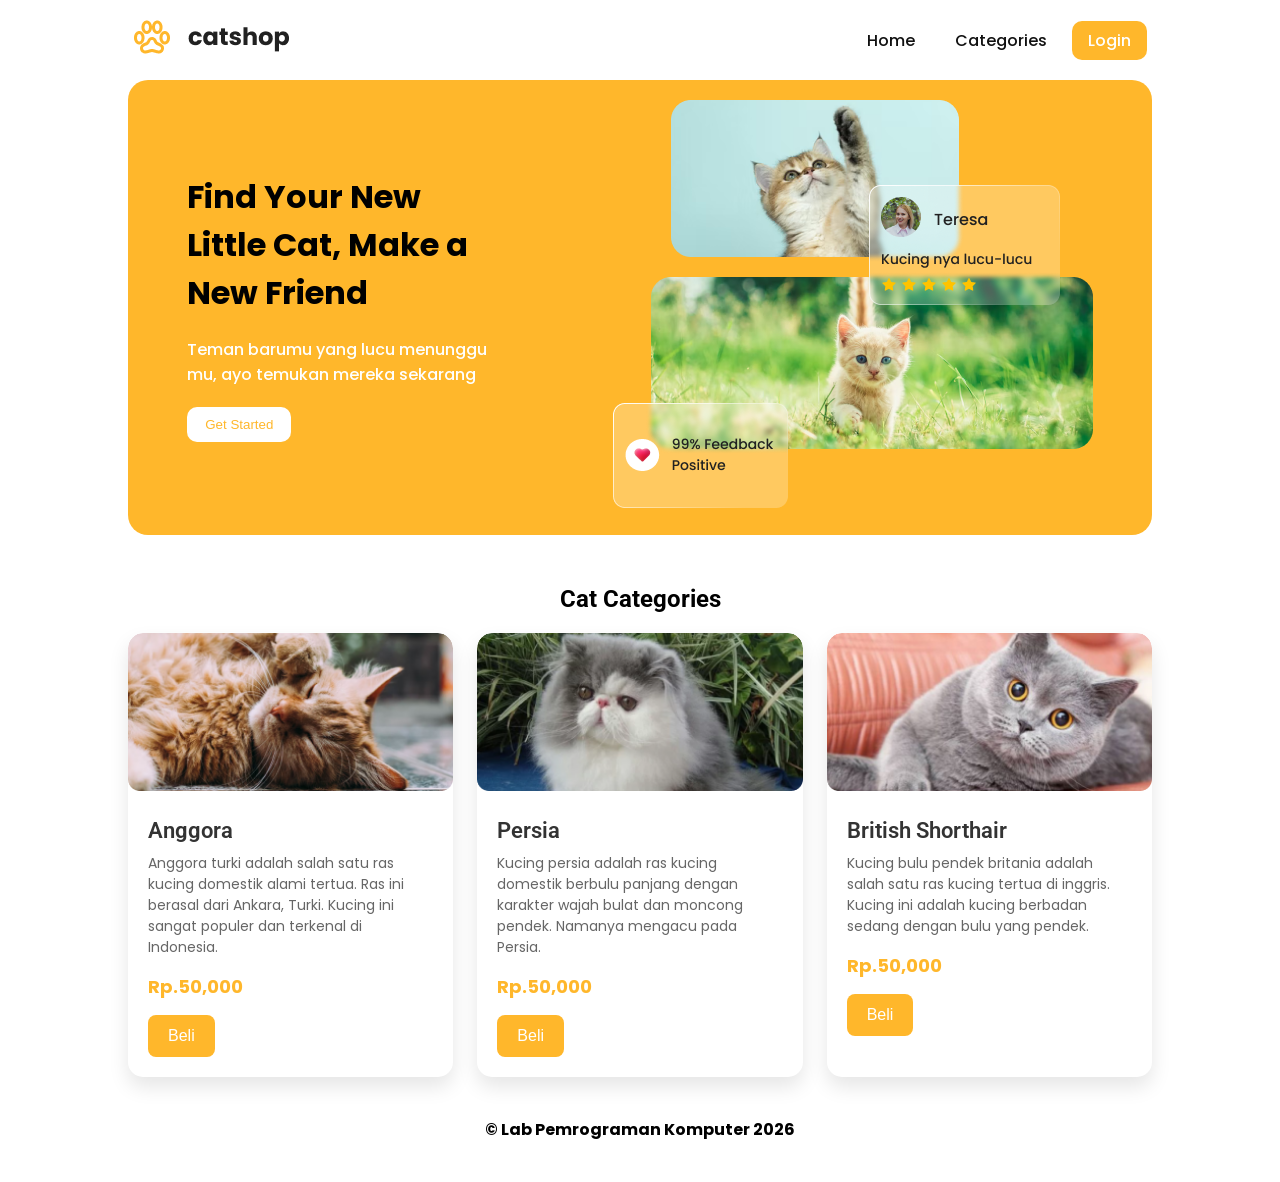
<file: index.html>
<!DOCTYPE html>
<html lang="en">
  <head>
    <link rel="icon" href="assets/icon.png" />
    <title>Home</title>
    <link rel="stylesheet" href="css/style.css" />
    <link rel="preconnect" href="https://fonts.googleapis.com" />
    <link rel="preconnect" href="https://fonts.gstatic.com" crossorigin />
    <link
      href="https://fonts.googleapis.com/css2?family=Poppins:wght@400;500;700&family=Roboto:wght@500;700&display=swap"
      rel="stylesheet"
    />
    <link
      rel="stylesheet"
      href="https://cdnjs.cloudflare.com/ajax/libs/font-awesome/5.15.3/css/all.min.css"
    />
    <link rel="stylesheet" href="css/style.css" />
  </head>

  <body>
    <div class="container">
      <header>
        <nav>
          <div class="logo">
            <img src="assets/logo.png" alt="" />
          </div>
          <input type="checkbox" id="click" />
          <label for="click" class="menu-btn">
            <i class="fas fa-bars"></i>
          </label>
          <ul>
            <li><a href="#">Home</a></li>
            <li><a href="#">Categories</a></li>
            <li><a href="login.html" class="btn_login">Login</a></li>
          </ul>
        </nav>
      </header>
      <main>
        <div class="jumbotron">
          <div class="jumbotron-text">
            <h1>Find Your New Little Cat, Make a New Friend</h1>
            <p>
              Teman barumu yang lucu menunggu mu, ayo temukan mereka sekarang
            </p>
            <button type="button" class="btn_getStarted">Get Started</button>
          </div>
          <div class="jumbotron-img">
            <img src="assets/jumbotron.png" alt="" />
          </div>
        </div>
        <div class="cards-categories">
          <h2>Cat Categories</h2>
          <div class="card-categories">
            <div class="card">
              <div class="card-image">
                <img src="assets/anggora.png" alt="gambar tidak ditemukan" />
              </div>
              <div class="card-content">
                <h5>Anggora</h5>
                <p class="description">
                  Anggora turki adalah salah satu ras kucing domestik alami
                  tertua. Ras ini berasal dari Ankara, Turki. Kucing ini sangat
                  populer dan terkenal di Indonesia.
                </p>
                <p class="price"><span>Rp.</span>50,000</p>
                <button class="btn_belanja" type="submit">Beli</button>
              </div>
            </div>
            <div class="card">
              <div class="card-image">
                <img src="assets/persia.png" alt="gambar tidak ditemukan" />
              </div>
              <div class="card-content">
                <h5>Persia</h5>
                <p class="description">
                  Kucing persia adalah ras kucing domestik berbulu panjang
                  dengan karakter wajah bulat dan moncong pendek. Namanya
                  mengacu pada Persia.
                </p>
                <p class="price"><span>Rp.</span>50,000</p>
                <button class="btn_belanja" type="submit">Beli</button>
              </div>
            </div>
            <div class="card">
              <div class="card-image">
                <img src="assets/british.png" alt="gambar tidak ditemukan" />
              </div>
              <div class="card-content">
                <h5>British Shorthair</h5>
                <p class="description">
                  Kucing bulu pendek britania adalah salah satu ras kucing
                  tertua di inggris. Kucing ini adalah kucing berbadan sedang
                  dengan bulu yang pendek.
                </p>
                <p class="price"><span>Rp.</span>50,000</p>
                <button class="btn_belanja" type="submit">Beli</button>
              </div>
            </div>
          </div>
        </div>
      </main>
      <footer>
        <h4>&copy; Lab Pemrograman Komputer 2026</h4>
      </footer>
    </div>
  </body>
</html>
</file>
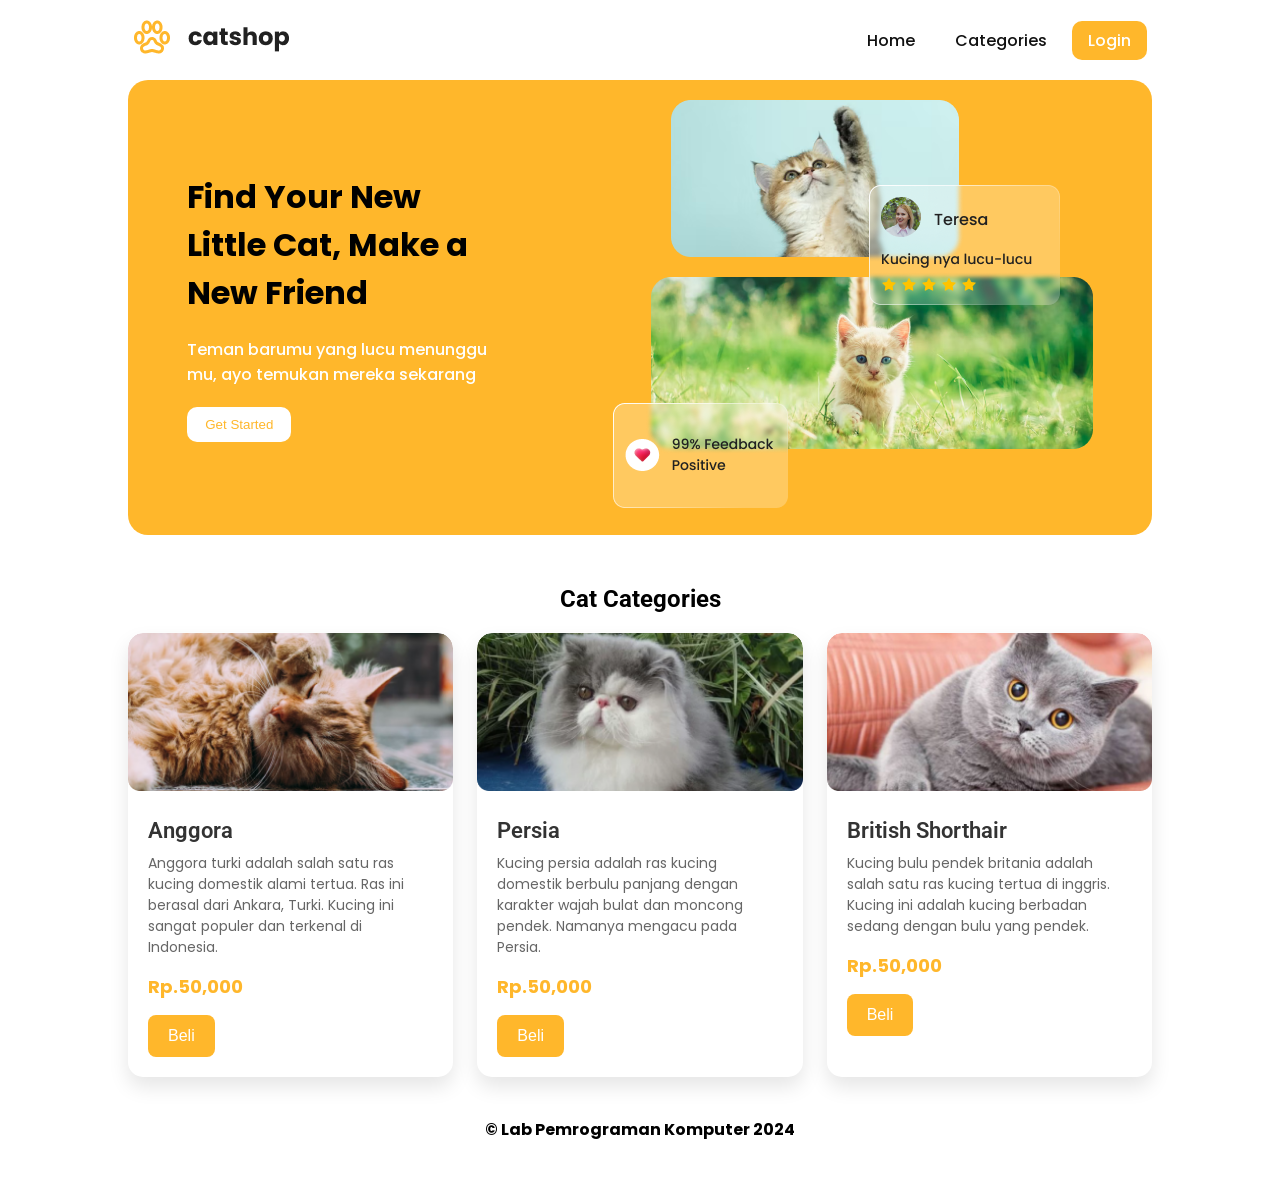
<file: catshop/index.html>
<!DOCTYPE html>
<html lang="en">

<head>
	<link rel="icon" href="assets/icon.png" />
	<title>Home</title>
	<link rel="stylesheet" href="css/style.css" />
	<link rel="preconnect" href="https://fonts.googleapis.com" />
	<link rel="preconnect" href="https://fonts.gstatic.com" crossorigin />
	<link
		href="https://fonts.googleapis.com/css2?family=Poppins:wght@400;500;700&family=Roboto:wght@500;700&display=swap"
		rel="stylesheet" />
	<link rel="stylesheet" href="https://cdnjs.cloudflare.com/ajax/libs/font-awesome/5.15.3/css/all.min.css" />
</head>

<body>
	<div class="container">
		<header>
			<nav>
				<div class="logo">
					<img src="assets/logo.png" alt="" />
				</div>
				<input type="checkbox" id="click" />
				<label for="click" class="menu-btn">
					<i class="fas fa-bars"></i>
				</label>
				<ul>
					<li><a href="#">Home</a></li>
					<li><a href="#">Categories</a></li>
					<li><a href="login.html" class="btn_login">Login</a></li>
				</ul>
			</nav>
		</header>
		<main>
			<div class="jumbotron">
				<div class="jumbotron-text">
					<h1>Find Your New Little Cat, Make a New Friend</h1>
					<p> Teman barumu yang lucu menunggu mu, ayo temukan mereka sekarang
					</p>
					<button type="button" class="btn_getStarted">Get Started</button>
				</div>
				<div class="jumbotron-img">
					<img src="assets/jumbotron.png" alt="" />
				</div>
			</div>
			<div class="cards-categories">
				<h2>Cat Categories</h2>
				<div class="card-categories">
					<div class="card">
						<div class="card-image">
							<img src="assets/anggora.png" alt="gambar tidak ditemukan" />
						</div>
						<div class="card-content">
							<h5>Anggora</h5>
							<p class="description">Anggora turki adalah salah satu ras kucing domestik alami tertua. Ras
								ini berasal dari Ankara, Turki. Kucing ini sangat populer dan terkenal di Indonesia.</p>
							<p class="price"><span>Rp.</span>50,000</p>
							<button class="btn_belanja" type="submit" onclick="bukaModal('Anggora')">Beli</button>
						</div>
					</div>
					<div class="card">
						<div class="card-image">
							<img src="assets/persia.png" alt="gambar tidak ditemukan" />
						</div>
						<div class="card-content">
							<h5>Persia</h5>
							<p class="description">Kucing persia adalah ras kucing domestik berbulu panjang dengan
								karakter wajah bulat dan moncong pendek. Namanya mengacu pada Persia.</p>
							<p class="price"><span>Rp.</span>50,000</p>
							<button class="btn_belanja" type="submit" onclick="bukaModal('Persia')">Beli</button>
						</div>
					</div>
					<div class="card">
						<div class="card-image">
							<img src="assets/british.png" alt="gambar tidak ditemukan" />
						</div>
						<div class="card-content">
							<h5>British Shorthair</h5>
							<p class="description">Kucing bulu pendek britania adalah salah satu ras kucing tertua di
								inggris. Kucing ini adalah kucing berbadan sedang dengan bulu yang pendek. </p>
							<p class="price"><span>Rp.</span>50,000</p>
							<button class="btn_belanja" type="submit"
								onclick="bukaModal('British Shorthair')">Beli</button>
						</div>
					</div>
				</div>

			</div>
			<!--  Modal -->
			<div id="myModal" class="modal-container" onclick="tutupModal()">
				<div class="modal-dialog" onclick="event.stopPropagation()">
					<div class="modal-content">
						<div class="modal-header">
							<h1 class="modal-title " style="color:  #ffb72b;">Formulit Pembayaran</h1>
							<button type="button" class="btn-close" aria-label="Close"></button>
						</div>
						<div class="modal-body">
							<form>
								<div class="form-group">
									<label class="labelmodal" for="recipient-name" class="col-form-label">Nama :</label>
									<input class="inputdata" type="text" class="form-control" id="recipient-name">
								</div>
								<div class="form-group">
									<label class="labelmodal" for="handphone" class="col-form-label">No. Hp :</label>
									<input class="inputdata" type="text" class="form-control" id="handphone">
								</div>
								<div class="form-group">
									<label class="labelmodal" for="alamat-text" class="col-form-label">Alamat:</label>
									<textarea class="inputalamat" class="form-control" id="alamat-text"></textarea>
								</div>
							</form>
						</div>
						<div class="modal-footer">
							<button type="button" class="btn btn-secondary" onclick="tutupModal()">Keluar</button>
							<button type="button" class="btn btn-yellow" onclick="bukaModal2()">Lanjutkan</button>
						</div>
					</div>
				</div>
			</div>
			<!-- Modal 2 -->
			<div id="myModal2" class="modal-container" onclick="tutupModal2()">
				<div class="modal-dialog" onclick="event.stopPropagation()">
					<div class="modal-content">
						<div class="modal-header">
							<h1 class="modal-title" style="color:  #ffb72b;">Data Transaksi</h1>
							<button type="button" class="btn-close" aria-label="Close" onclick="tutupModal2()"></button>
						</div>
						<div class="modal-body">
							<form>
								<h4> Kategori</h4>
								<div class="form-group">
									<label class="labelmodal" for="detail-kategori" class="col-form-label">Kategori
										:</label>
									<input class="inputdata" type="text" class="form-control" id="detail-kategori"
										disabled>
								</div>
								<div class="form-group">
									<label class="labelmodal" for="detail-harga" class="col-form-label">Harga :</label>
									<input class="inputdata" type="text" class="form-control" id="detail-harga"
										disabled>
								</div>
								<h4>Pembeli</h4>
								<div class="form-group">
									<label class="labelmodal" for="detail-nama" class="col-form-label">Nama :</label>
									<input class="inputdata" type="text" class="form-control" id="detail-nama" disabled>
								</div>
								<div class="form-group">
									<label class="labelmodal" for="detail-nomorhp" class="col-form-label">No. Hp
										:</label>
									<input class="inputdata" type="text" class="form-control" id="detail-nomorhp"
										disabled>
								</div>
								<div class="form-group">
									<label class="labelmodal" for="detail-alamat" class="col-form-label">Alamat:</label>
									<textarea class="inputalamat" class="form-control" id="detail-alamat"
										disabled></textarea>
								</div>
							</form>
						</div>
						<div class="modal-footer">
							<button type="button" class="btn btn-secondary" onclick="kembaliKeModalPertama()">Kembali</button>
							<button type="button" class="btn btn-yellow" onclick="lakukanPembayaran()">Lakukan
								Pembayaran</button>
						</div>
					</div>
				</div>
			</div>

		</main>
		<footer>
			<h4>&copy; Lab Pemrograman Komputer 2024</h4>
		</footer>
	</div>
	<script>
		// Fungsi Modal
		function bukaModal(kategori) {
			document.getElementById("myModal").style.display = "flex";

			document.getElementById("kategori-detail").innerText = "Detail " + kategori;

			document.getElementById("nama").value = "";
			document.getElementById("nomorhp").value = "";
			document.getElementById("alamat").value = "";
		}

		function tutupModal() {
			document.getElementById("myModal").style.display = "none";
		}

		function tutupModal2() {
			document.getElementById("myModal2").style.display = "none";
		}
		function bukaModal2() {
			tutupModal(); // Tutup modal pertama
			document.getElementById("myModal2").style.display = "flex";

			var nama = document.getElementById("recipient-name").value;
			var nomorhp = document.getElementById("handphone").value;
			var alamat = document.getElementById("alamat-text").value;

			document.getElementById("detail-nama").value = nama;
			document.getElementById("detail-nomorhp").value = nomorhp;
			document.getElementById("detail-alamat").value = alamat;
		}
		function kembaliKeModalPertama() {
			tutupModal2();
			bukaModal();
		}
		function lakukanPembayaran() {
			alert("Pembayaran berhasil!");
			tutupModal2();
		}

	</script>
</body>
</html>
</file>
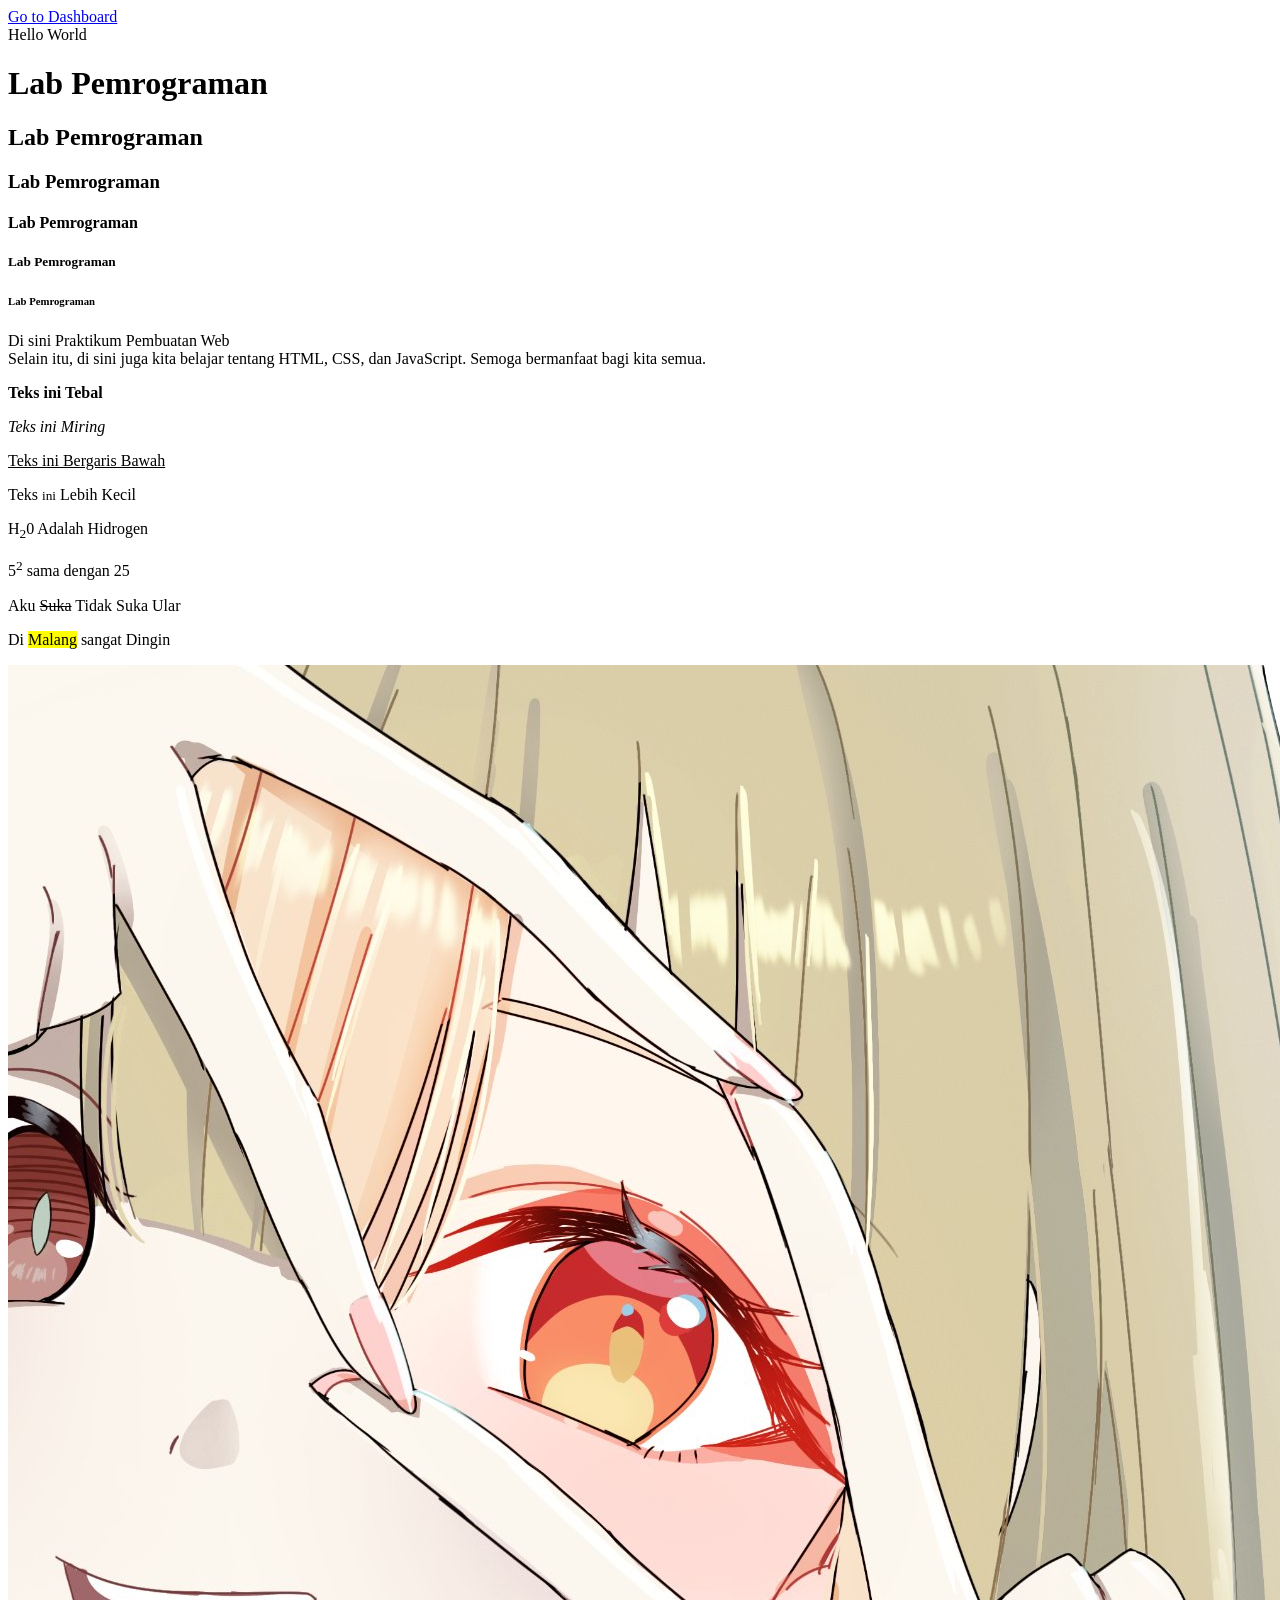
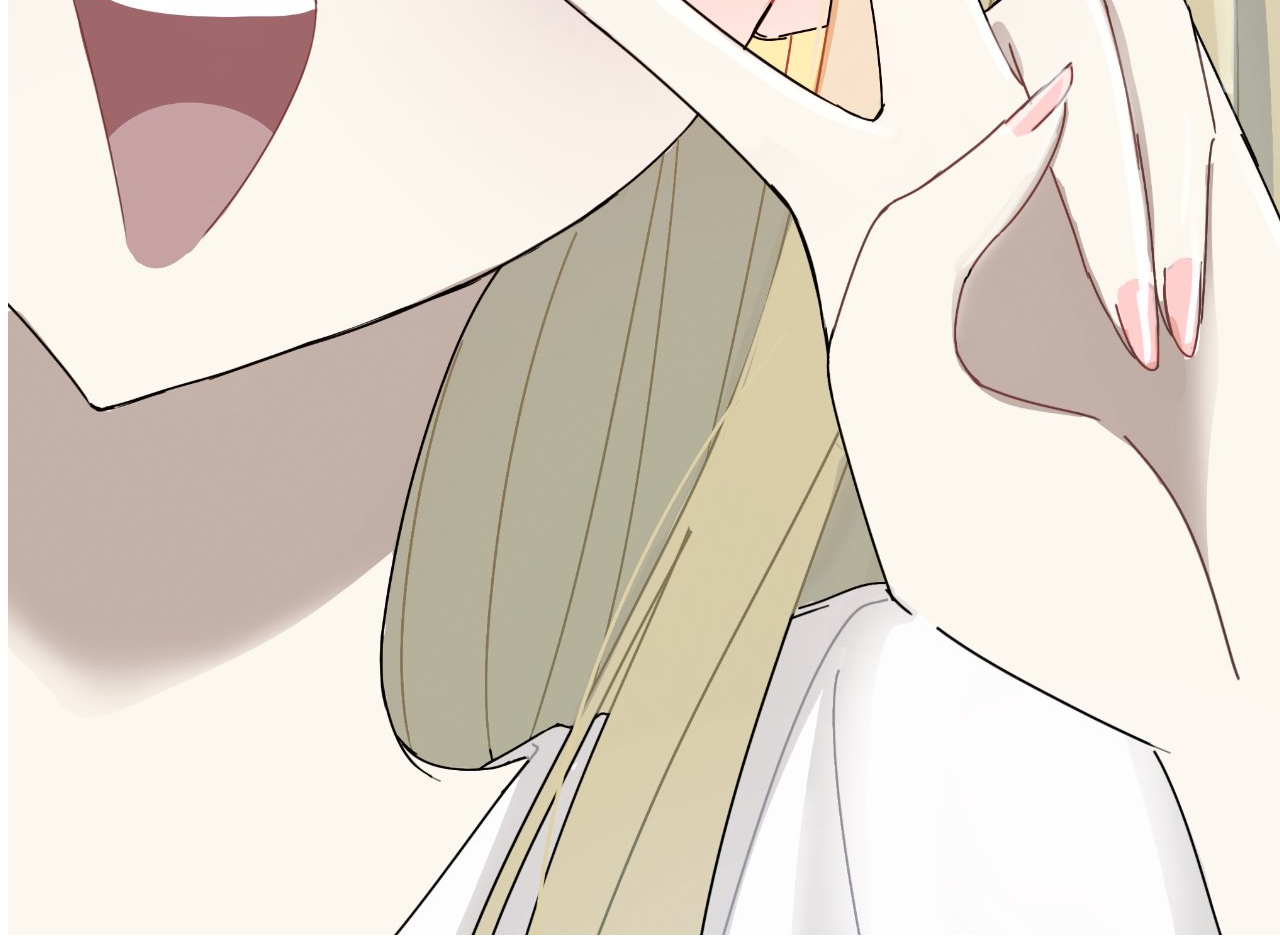
<file: bab1/latihan1/index.html>
<!DOCTYPE html>
<html lang="en">
<head>
    <meta charset="UTF-8">
    <meta name="viewport" content="width=device-width, initial-scale=1.0">
    <title>Bab 1</title>
</head>
<body>
    <a href="dash.html">Go to Dashboard</a>
    <div>Hello World</div>
    <h1>Lab Pemrograman</h1>
    <h2>Lab Pemrograman</h2>
    <h3>Lab Pemrograman</h3>
    <h4>Lab Pemrograman</h4>
    <h5>Lab Pemrograman</h5>
    <h6>Lab Pemrograman</h6>
    <p>Di sini Praktikum Pembuatan Web<br>
        Selain itu, di sini juga kita belajar tentang HTML, CSS, dan JavaScript. Semoga bermanfaat bagi kita semua.
    </p>
    <body>
	<p><b>Teks ini Tebal</b></p>
	<p><i>Teks ini Miring</i></p>
	<p><u>Teks ini Bergaris Bawah</u></p>
	<p>Teks <small>ini</small> Lebih Kecil</p>
	<p>H<sub>2</sub>0 Adalah Hidrogen</p>
	<p>5<sup>2</sup> sama dengan 25</p>
	<p>Aku <del>Suka</del> Tidak Suka Ular</p>
	<p>Di <mark>Malang</mark> sangat Dingin</p>
</body>
    <img src="image/asd.jpg" alt="">
</body>
</html>
</file>
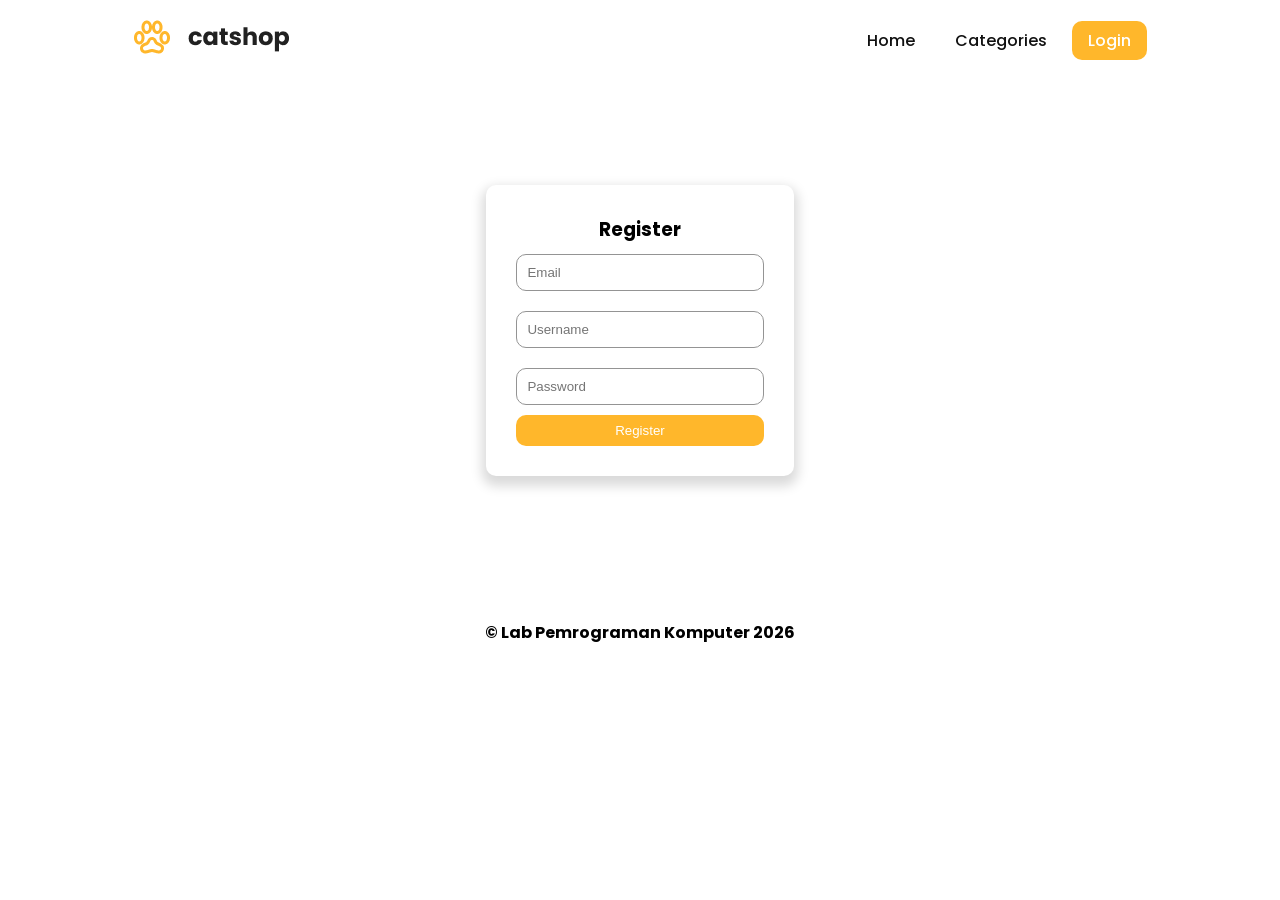
<file: register.html>
<!DOCTYPE html>
<html lang="en">
  <head>
    <title>Register</title>
    <link rel="icon" href="assets/icon.png" />
    <link rel="stylesheet" href="css/style.css" />
    <link rel="preconnect" href="https://fonts.googleapis.com" />
    <link rel="preconnect" href="https://fonts.gstatic.com" crossorigin />
    <link
      href="https://fonts.googleapis.com/css2?family=Poppins:wght@400;500;700&family=Roboto:wght@500;700&display=swap"
      rel="stylesheet"
    />
    <link
      rel="stylesheet"
      href="https://cdnjs.cloudflare.com/ajax/libs/font-awesome/5.15.3/css/all.min.css"
    />
    <link rel="stylesheet" href="css/style.css" />
  </head>
  <body>
    <div class="container">
      <header>
        <nav>
          <div class="logo">
            <img src="assets/logo.png" alt="" />
          </div>
          <input type="checkbox" id="click" />
          <label for="click" class="menu-btn">
            <i class="fas fa-bars"></i>
          </label>
          <ul>
            <li><a href="index.html">Home</a></li>
            <li><a href="#">Categories</a></li>
            <li><a href="login.html" class="btn_login">Login</a></li>
          </ul>
        </nav>
      </header>
      <main>
        <div class="center">
          <div class="form-login">
            <h3>Register</h3>
            <form action="">
              <input
                class="input"
                type="email"
                name="email"
                placeholder="Email"
              />
              <input
                class="input"
                type="text"
                name="username"
                placeholder="Username"
              />
              <input
                class="input"
                type="password"
                name="password"
                placeholder="Password"
              />
              <button
                type="submit"
                class="btn_login"
                name="register"
                id="register"
              >
                Register
              </button>
            </form>
          </div>
        </div>
      </main>
      <footer>
        <h4>&copy; Lab Pemrograman Komputer 2026</h4>
      </footer>
    </div>
  </body>
</html>
</file>
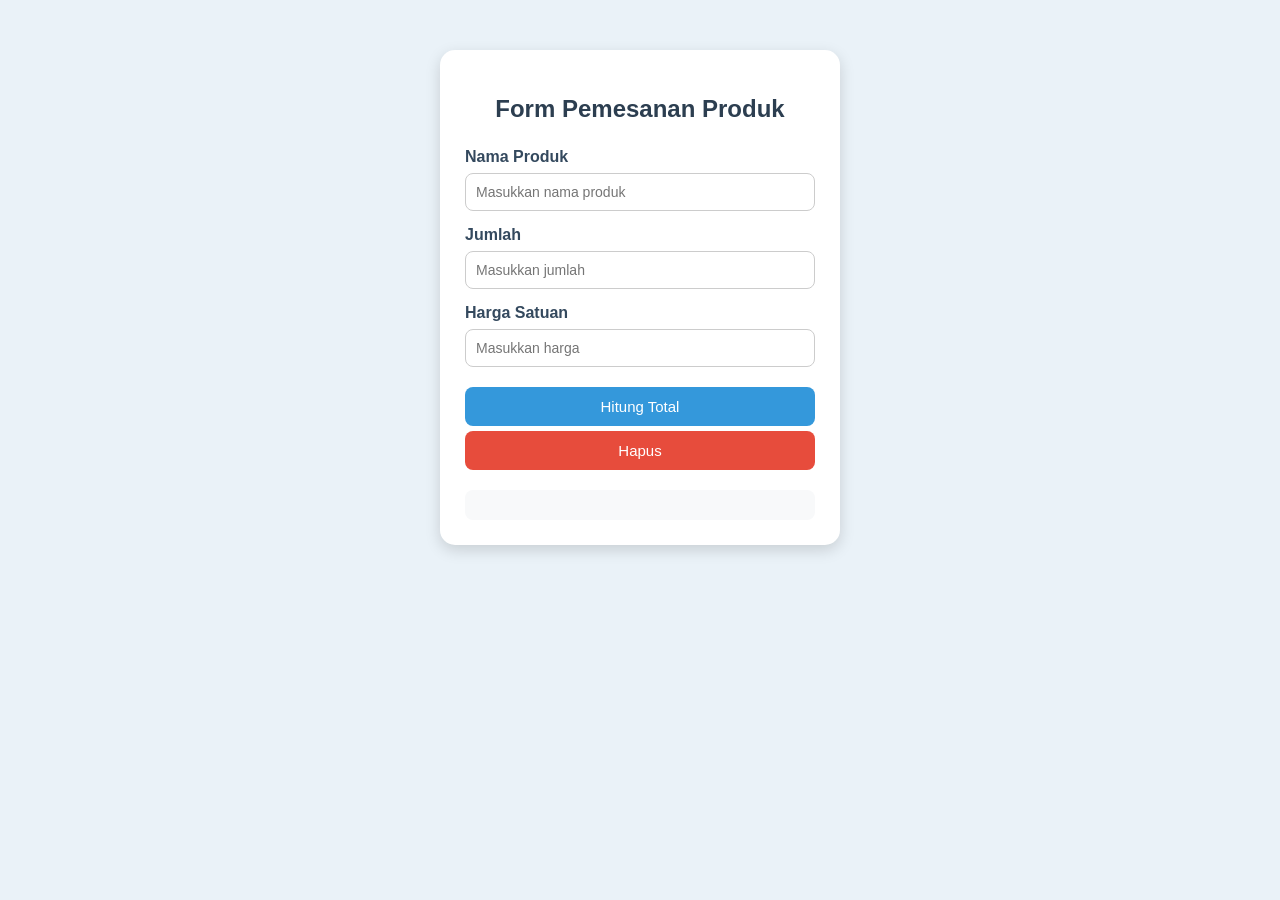
<file: bab3/login.html>
<!DOCTYPE html>
<html lang="id">
<head>
    <meta charset="UTF-8">
    <meta name="viewport" content="width=device-width, initial-scale=1.0">
    <title>Form Pemesanan</title>
    <style>
        * {
            box-sizing: border-box;
        }
        body {
            margin: 0;
            font-family: Arial, sans-serif;
            background: #eaf2f8;
        }
        .container {
            width: 400px;
            margin: 50px auto;
            background: white;
            padding: 25px;
            border-radius: 15px;
            box-shadow: 0 5px 15px rgba(0,0,0,0.15);
        }
        h2 {
            text-align: center;
            margin-bottom: 25px;
            color: #2c3e50;
        }
        label {
            display: block;
            margin-bottom: 7px;
            font-weight: bold;
            color: #34495e;
        }
        input {
            width: 100%;
            padding: 10px;
            margin-bottom: 15px;
            border: 1px solid #ccc;
            border-radius: 8px;
            font-size: 14px;
        }
        input:focus {
            outline: none;
            border-color: #3498db;
        }
        button {
            width: 100%;
            padding: 11px;
            border: none;
            border-radius: 8px;
            color: white;
            font-size: 15px;
            cursor: pointer;
            margin-top: 5px;
        }
        .hitung {
            background: #3498db;
        }
        .hitung:hover {
            background: #2980b9;
        }
        .hapus {
            background: #e74c3c;
        }
        .hapus:hover {
            background: #c0392b;
        }
        #hasil {
            margin-top: 20px;
            padding: 15px;
            background: #f8f9fa;
            border-radius: 8px;
            line-height: 1.8;
            color: #2c3e50;
        }
    </style>
</head>
<script>
        function proses() {
            let produk = document.getElementById("product").value;
            let jumlah = Number(document.getElementById("total").value);
            let harga = Number(document.getElementById("price").value);
            if (produk == "" || jumlah <= 0 || harga <= 0) {
                alert("Silakan isi data dengan benar!");
                return;
            }
            let total = jumlah * harga;
            document.getElementById("hasil").innerHTML =
                "<b>Rincian Pesanan</b><br>" +
                "Produk : " + produk + "<br>" +
                "Jumlah : " + jumlah + "<br>" +
                "Harga : Rp" + harga.toLocaleString("id-ID") + "<br>" +
                "<b>Total : Rp" + total.toLocaleString("id-ID") + "</b>";
        }
        function hapus() {
            document.getElementById("product").value = "";
            document.getElementById("total").value = "";
            document.getElementById("price").value = "";
            document.getElementById("hasil").innerHTML = "";

        }
</script>
<body>
    <div class="container">
        <h2>Form Pemesanan Produk</h2>
        <label for="product">Nama Produk</label>
        <input type="text" id="product" placeholder="Masukkan nama produk">
        <label for="total">Jumlah</label>
        <input type="number" id="total" placeholder="Masukkan jumlah">
        <label for="price">Harga Satuan</label>
        <input type="number" id="price" placeholder="Masukkan harga">
        <button class="hitung" onclick="proses()">Hitung Total</button>
        <button class="hapus" onclick="hapus()">Hapus</button>
        <div id="hasil"></div>
    </div>
</body>
</html>
</file>
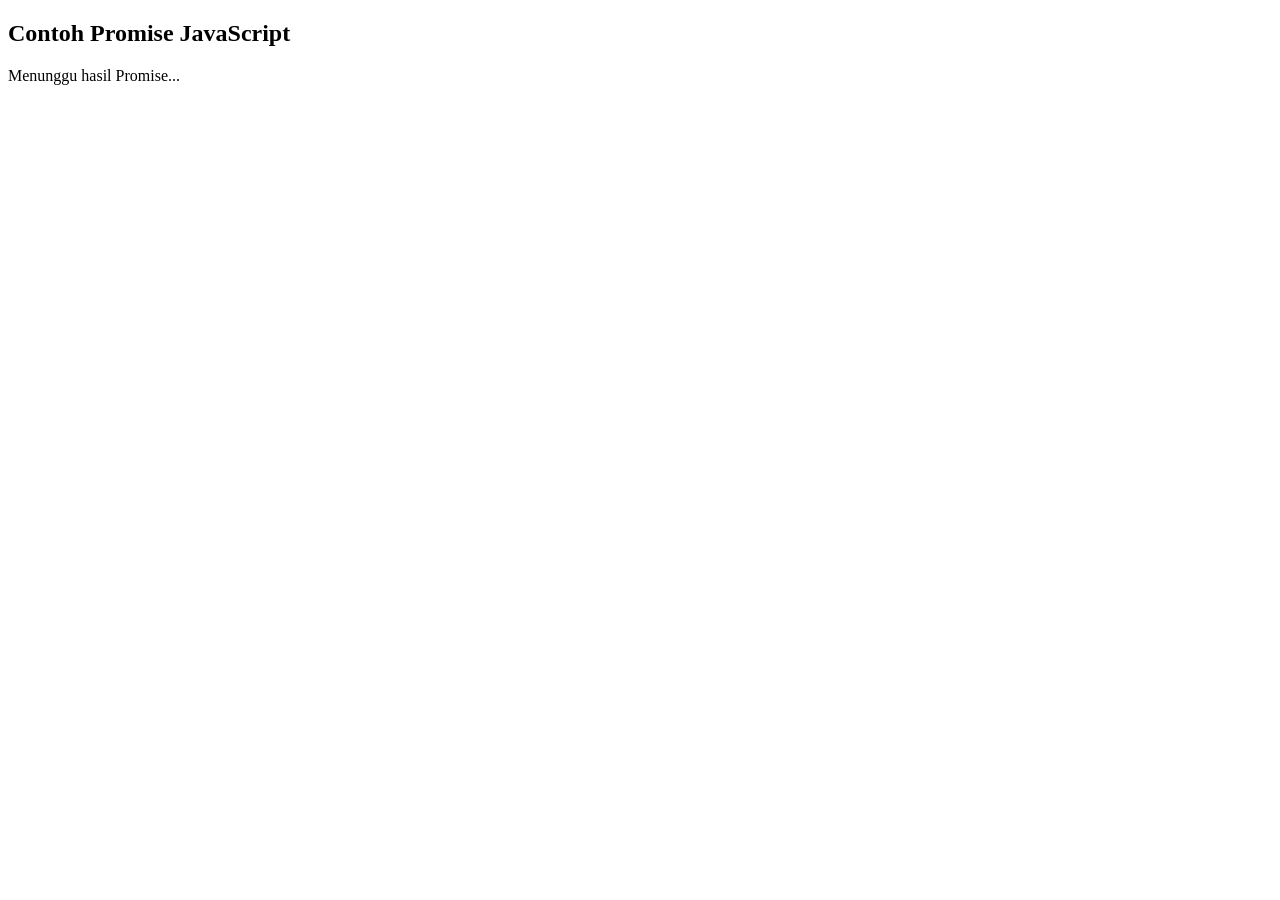
<file: bab4/contoh1.html>
<!DOCTYPE html>
<html lang="id">
<head>
    <meta charset="UTF-8">
    <meta name="viewport" content="width=device-width, initial-scale=1.0">
    <title>Contoh Promise</title>
</head>
<body>

    <h2>Contoh Promise JavaScript</h2>
    <p id="hasil">Menunggu hasil Promise...</p>

    <script>
        let janji = true;
        const Promises = new Promise((resolve, reject) => {
            setTimeout(() => { 
                // Promise dalam kondisi Pending selama 1 detik

                if (janji) {
                    resolve('Janji ditepati');
                } else {
                    reject('Janji tidak ditepati');
                }

            }, 1000);
        });

        // Promise Handler
        Promises
            .then((response) => {
                console.log('OK : ' + response);
                document.getElementById('hasil').innerHTML =
                    'OK : ' + response;
            })
            .catch((response) => {
                console.log('SUMPAH GPP : ' + response);
                document.getElementById('hasil').innerHTML =
                    'SUMPAH GPP : ' + response;
            });
    </script>

</body>
</html>
</file>
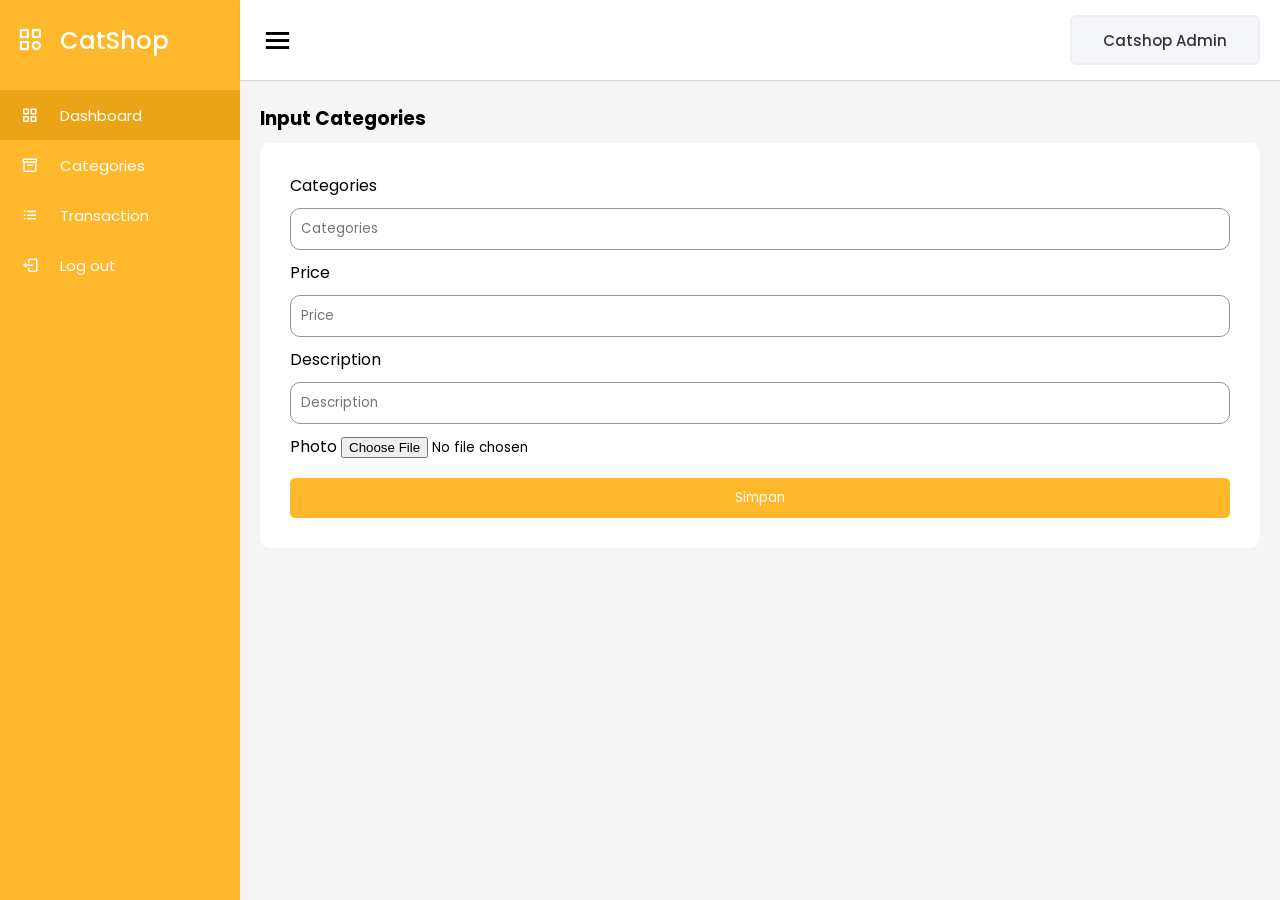
<file: categories/categories-entry.html>
<!doctype html>
<html lang="en" dir="ltr">
  <head>
    <meta charset="UTF-8" />
    <link rel="icon" href="../assets/icon.png" />
    <link rel="stylesheet" href="../css/admin.css" />
    <!-- Boxicons CDN Link -->
    <link
      href="https://unpkg.com/boxicons@2.0.7/css/boxicons.min.css"
      rel="stylesheet"
    />
    <meta name="viewport" content="width=device-width, initial-scale=1.0" />
    <title>Catshop Admin | Categories Entry</title>
  </head>

  <body>
    <div class="sidebar">
      <div class="logo-details">
        <i class="bx bx-category"></i>
        <span class="logo_name">CatShop</span>
      </div>
      <ul class="nav-links">
        <li>
          <a href="../admin.html" class="active">
            <i class="bx bx-grid-alt"></i>
            <span class="links_name">Dashboard</span>
          </a>
        </li>
        <li>
          <a href="../categories/categories.html">
            <i class="bx bx-box"></i>
            <span class="links_name">Categories</span>
          </a>
        </li>
        <li>
          <a href="../transaction/transaction.html">
            <i class="bx bx-list-ul"></i>
            <span class="links_name">Transaction</span>
          </a>
        </li>
        <li>
          <a href="#">
            <i class="bx bx-log-out"></i>
            <span class="links_name">Log out</span>
          </a>
        </li>
      </ul>
    </div>
    <section class="home-section">
      <nav>
        <div class="sidebar-button">
          <i class="bx bx-menu sidebarBtn"></i>
        </div>
        <div class="profile-details">
          <span class="admin_name">Catshop Admin</span>
        </div>
      </nav>
      <div class="home-content">
        <h3>Input Categories</h3>
        <div class="form-login">
          <form action="">
            <label for="categories">Categories</label>
            <input
              class="input"
              type="text"
              name="categories"
              id="categories"
              placeholder="Categories"
            />
            <label for="categories">Price</label>
            <input
              class="input"
              type="text"
              name="price"
              id="price"
              placeholder="Price"
            />
            <label for="categories">Description</label>
            <input
              class="input"
              type="text"
              name="Description"
              id="Description"
              placeholder="Description"
            />
            <label for="photo">Photo</label>
            <input
              type="file"
              name="photo"
              id="photo"
              style="margin-bottom: 20px"
            />
            <button type="submit" class="btn btn-simpan" name="simpan">
              Simpan
            </button>
          </form>
        </div>
      </div>
    </section>
    <script>
      let sidebar = document.querySelector(".sidebar");
      let sidebarBtn = document.querySelector(".sidebarBtn");
      sidebarBtn.onclick = function () {
        sidebar.classList.toggle("active");
        if (sidebar.classList.contains("active")) {
          sidebarBtn.classList.replace("bx-menu", "bx-menu-alt-right");
        } else sidebarBtn.classList.replace("bx-menu-alt-right", "bx-menu");
      };
    </script>
  </body>
</html>
</file>
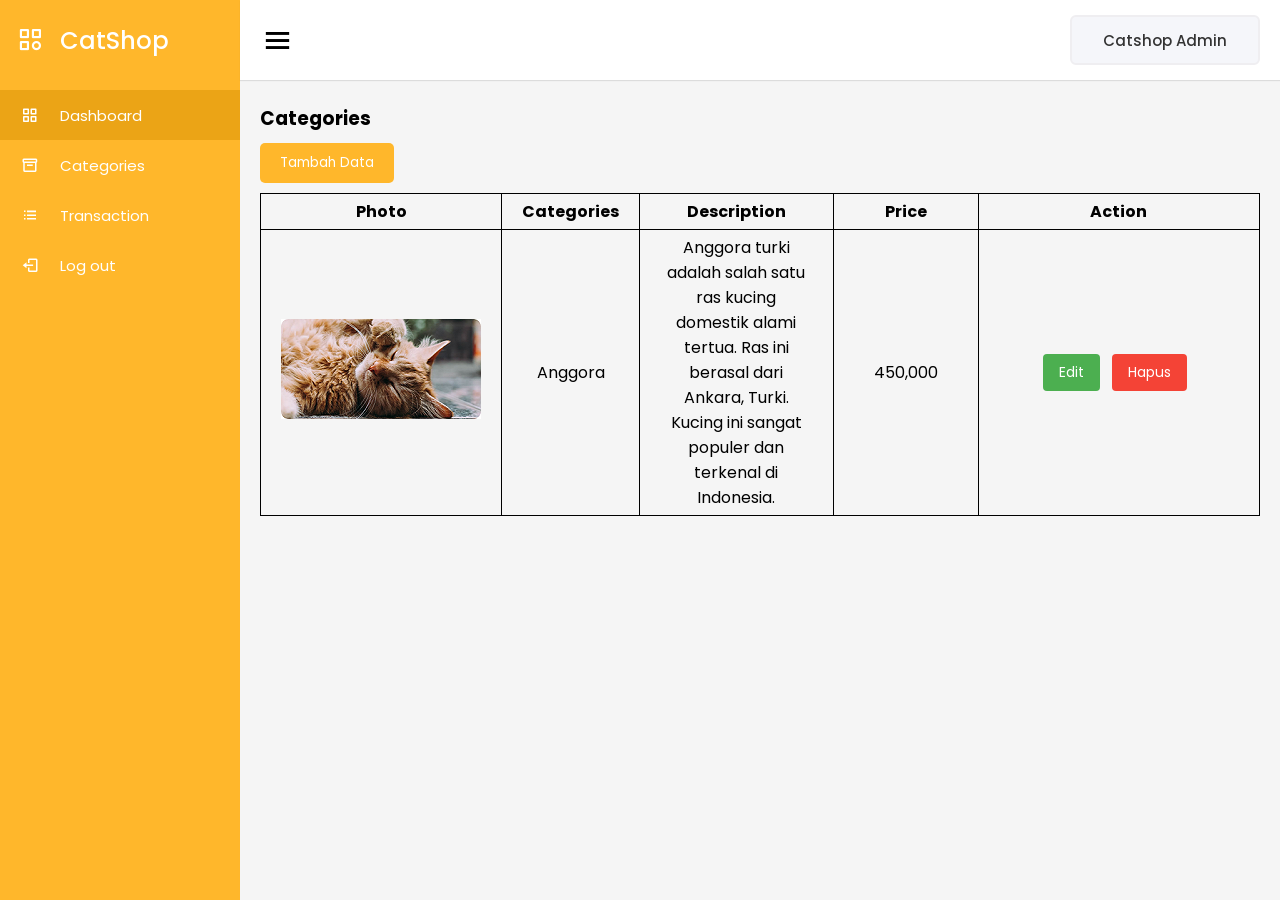
<file: categories/categories.html>
<!doctype html>
<html lang="en" dir="ltr">
  <head>
    <meta charset="UTF-8" />
    <link rel="icon" href="../assets/icon.png" />
    <link rel="stylesheet" href="../css/admin.css" />
    <!-- Boxicons CDN Link -->
    <link
      href="https://unpkg.com/boxicons@2.0.7/css/boxicons.min.css"
      rel="stylesheet"
    />
    <meta name="viewport" content="width=device-width, initial-scale=1.0" />
    <title>Catshop Admin | Categories</title>
  </head>

  <body>
    <div class="sidebar">
      <div class="logo-details">
        <i class="bx bx-category"></i>
        <span class="logo_name">CatShop</span>
      </div>
      <ul class="nav-links">
        <li>
          <a href="../admin.html" class="active">
            <i class="bx bx-grid-alt"></i>
            <span class="links_name">Dashboard</span>
          </a>
        </li>
        <li>
          <a href="../categories/categories.html">
            <i class="bx bx-box"></i>
            <span class="links_name">Categories</span>
          </a>
        </li>
        <li>
          <a href="../transaction/transaction.html">
            <i class="bx bx-list-ul"></i>
            <span class="links_name">Transaction</span>
          </a>
        </li>
        <li>
          <a href="#">
            <i class="bx bx-log-out"></i>
            <span class="links_name">Log out</span>
          </a>
        </li>
      </ul>
    </div>
    <section class="home-section">
      <nav>
        <div class="sidebar-button">
          <i class="bx bx-menu sidebarBtn"></i>
        </div>
        <div class="profile-details">
          <span class="admin_name">Catshop Admin</span>
        </div>
      </nav>
      <div class="home-content">
        <h3>Categories</h3>
        <button type="button" class="btn btn-tambah">
          <a href="categories-entry.html">Tambah Data</a>
        </button>
        <table class="table-data">
          <thead>
            <tr>
              <th scope="col" style="width: 20%">Photo</th>
              <th>Categories</th>
              <th scope="col" style="width: 20%">Description</th>
              <th scope="col" style="width: 15%">Price</th>
              <th scope="col" style="width: 30%">Action</th>
            </tr>
          </thead>
          <tbody>
            <tr>
              <td><img src="../assets/thumbnail/anggora.png" alt="" /></td>
              <td>Anggora</td>
              <td>
                Anggora turki adalah salah satu ras kucing domestik alami
                tertua. Ras ini berasal dari Ankara, Turki. Kucing ini sangat
                populer dan terkenal di Indonesia.
              </td>
              <td>450,000</td>
              <td>
                <button class="btn-edit" onclick="editCategory()">Edit</button>
                <button class="btn-delete" onclick="deleteCategory()">
                  Hapus
                </button>
              </td>
            </tr>
          </tbody>
        </table>
      </div>
    </section>
    <script>
      let sidebar = document.querySelector(".sidebar");
      let sidebarBtn = document.querySelector(".sidebarBtn");
      sidebarBtn.onclick = function () {
        sidebar.classList.toggle("active");
        if (sidebar.classList.contains("active")) {
          sidebarBtn.classList.replace("bx-menu", "bx-menu-alt-right");
        } else sidebarBtn.classList.replace("bx-menu-alt-right", "bx-menu");
      };
    </script>
  </body>
</html>
</file>
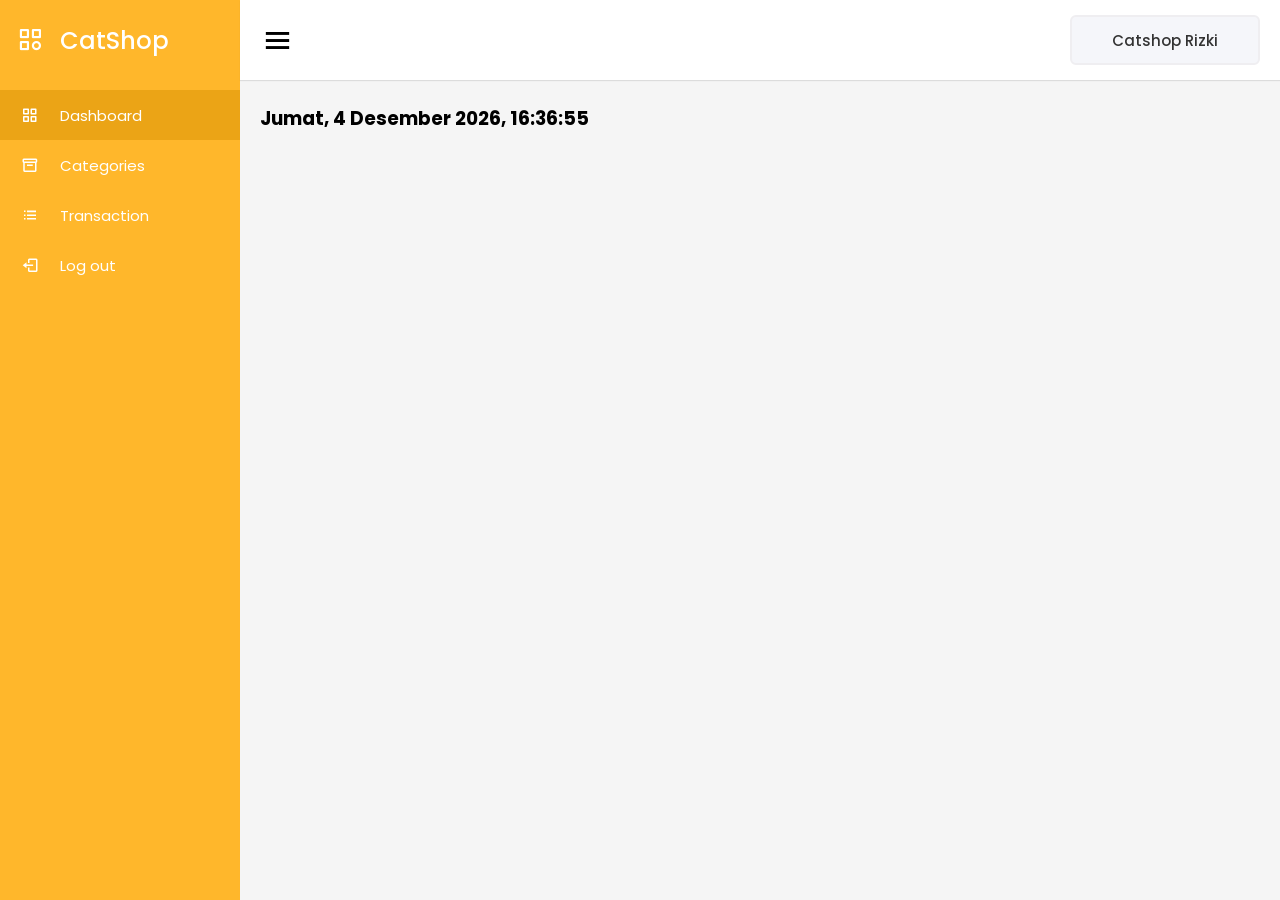
<file: catshop/admin.html>
<!doctype html>
<html lang="en">
  <head>
    <meta charset="UTF-8" />
    <link rel="icon" href="assets/icon.png" />
    <link rel="stylesheet" href="css/admin.css" />
    <link
      href="https://unpkg.com/boxicons@2.0.7/css/boxicons.min.css"
      rel="stylesheet"
    />
    <meta name="viewport" content="width=device-width, initial-scale=1.0" />
    <title>Catshop Rizki</title>
  </head>

  <body>
    <div class="sidebar">
      <div class="logo-details">
        <i class="bx bx-category"></i>
        <span class="logo_name">CatShop</span>
      </div>
      <ul class="nav-links">
        <li>
          <a href="#" class="active">
            <i class="bx bx-grid-alt"></i>
            <span class="links_name">Dashboard</span>
          </a>
        </li>
        <li>
          <a href="categories/categories.html">
            <i class="bx bx-box"></i>
            <span class="links_name">Categories</span>
          </a>
        </li>
        <li>
          <a href="transaction/transaction.html">
            <i class="bx bx-list-ul"></i>
            <span class="links_name">Transaction</span>
          </a>
        </li>
        <li>
          <a href="index.html">
            <i class="bx bx-log-out"></i>
            <span class="links_name">Log out</span>
          </a>
        </li>
      </ul>
    </div>
    <section class="home-section">
      <nav>
        <div class="sidebar-button">
          <i class="bx bx-menu sidebarBtn"></i>
        </div>
        <div class="profile-details">
          <span class="admin_name">Catshop Rizki</span>
        </div>
      </nav>
      <div class="home-content">
        <h2 id="text"></h2>
        <h3 id="date"></h3>
      </div>
    </section>
    <script>
        let sidebar = document.querySelector(".sidebar");
        let sidebarBtn = document.querySelector(".sidebarBtn");
        sidebarBtn.onclick = function () {
            sidebar.classList.toggle("active");
            if (sidebar.classList.contains("active")) {
                sidebarBtn.classList.replace("bx-menu", "bx-menu-alt-right");
            } else sidebarBtn.classList.replace("bx-menu-alt-right", "bx-menu");
        };
        function myFunction() {
            const months = ["Januari", "Februari", "Maret", "April", "Mei",
                "Juni", "Juli", "Agustus", "September", "Oktober",
                "November", "Desember"];
            const days = ["Minggu", "Senin", "Selasa", "Rabu", "Kamis",
                "Jumat", "Sabtu"];
            let date = new Date();
            jam = date.getHours();
            tanggal = date.getDate();
            hari = days[date.getDay()];
            bulan = months[date.getMonth()];
            tahun = date.getFullYear();

            let m = date.getMinutes();
            let s = date.getSeconds();
            m = checkTime(m);
            s = checkTime(s);
            document.getElementById("date").innerHTML = `${hari}, ${tanggal} ${bulan} ${tahun}, ${jam}:${m}:${s}`;
            requestAnimationFrame(myFunction);
        }
        function checkTime(i) {
            if (i < 10) {
                i = "0" + i;
            }
            return i;
        }
        window.onload = function () {
            let nama = prompt("Masukkan Nama Anda : ", "Admin");
            let jam = new Date().getHours();
            if (nama != null) {
                if (jam >= 4 && jam <= 10) {
                    document.getElementById("text").innerHTML = `Selamat Pagi ${nama}`;
                } else if (jam >= 11 && jam <= 14) {
                    document.getElementById("text").innerHTML = `Selamat Siang ${nama}`;
                } else if (jam >= 15 && jam <= 18) {
                    document.getElementById("text").innerHTML = `Selamat Sore ${nama}`;
                } else {
                    document.getElementById("text").innerHTML = `Selamat Malam ${nama}`;
                }
            }
            myFunction();
        };
    </script>
  </body>
</html>
</file>
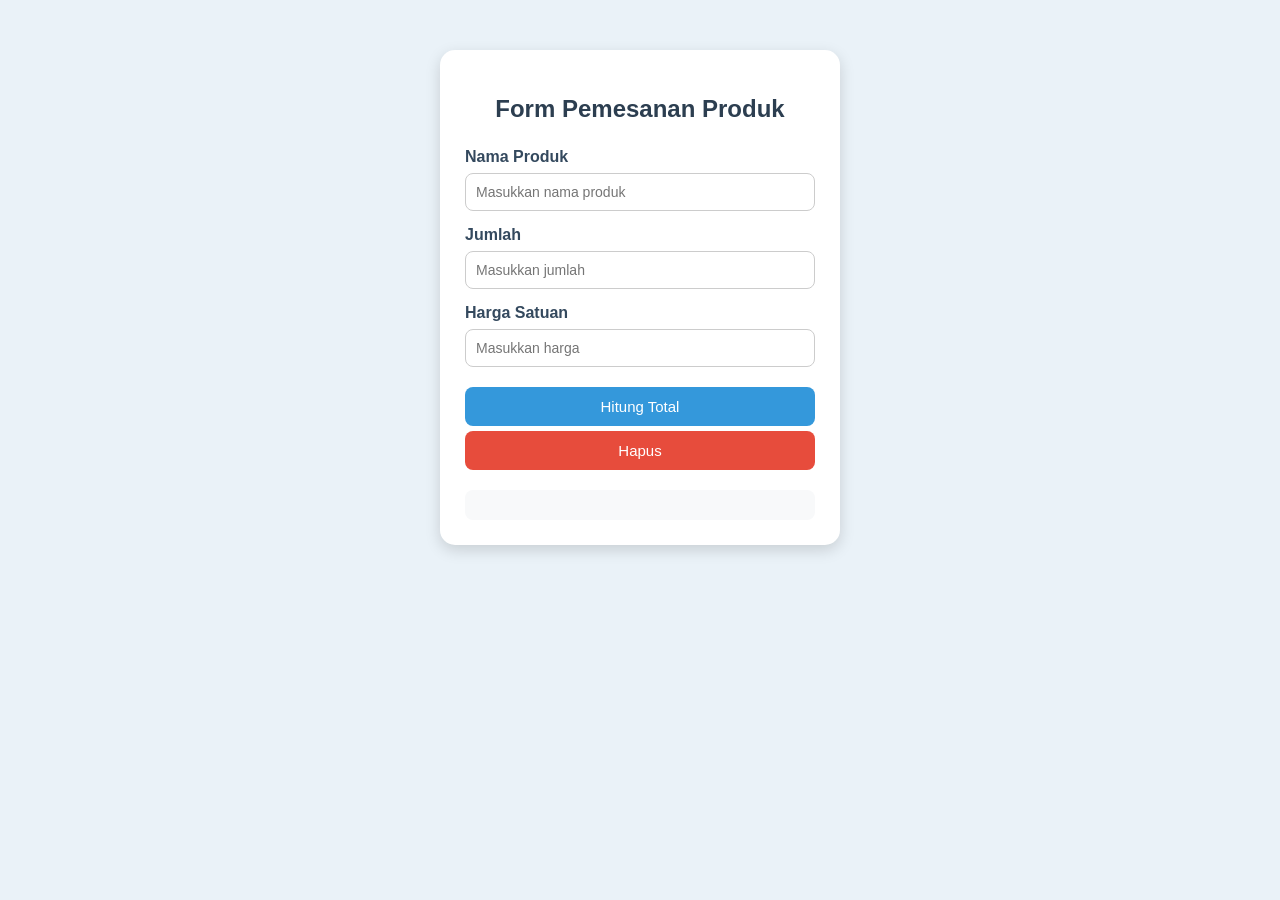
<file: catshop/test.html>
<!DOCTYPE html>
<html lang="id">
<head>
    <meta charset="UTF-8">
    <meta name="viewport" content="width=device-width, initial-scale=1.0">
    <title>Form Pemesanan</title>
    <style>
        * {
            box-sizing: border-box;
        }

        body {
            margin: 0;
            font-family: Arial, sans-serif;
            background: #eaf2f8;
        }

        .container {
            width: 400px;
            margin: 50px auto;
            background: white;
            padding: 25px;
            border-radius: 15px;
            box-shadow: 0 5px 15px rgba(0,0,0,0.15);
        }

        h2 {
            text-align: center;
            margin-bottom: 25px;
            color: #2c3e50;
        }

        label {
            display: block;
            margin-bottom: 7px;
            font-weight: bold;
            color: #34495e;
        }

        input {
            width: 100%;
            padding: 10px;
            margin-bottom: 15px;
            border: 1px solid #ccc;
            border-radius: 8px;
            font-size: 14px;
        }

        input:focus {
            outline: none;
            border-color: #3498db;
        }

        button {
            width: 100%;
            padding: 11px;
            border: none;
            border-radius: 8px;
            color: white;
            font-size: 15px;
            cursor: pointer;
            margin-top: 5px;
        }

        .hitung {
            background: #3498db;
        }

        .hitung:hover {
            background: #2980b9;
        }

        .hapus {
            background: #e74c3c;
        }

        .hapus:hover {
            background: #c0392b;
        }

        #hasil {
            margin-top: 20px;
            padding: 15px;
            background: #f8f9fa;
            border-radius: 8px;
            line-height: 1.8;
            color: #2c3e50;
        }
    </style>
</head>

<body>

    <div class="container">

        <h2>Form Pemesanan Produk</h2>

        <label for="produk">Nama Produk</label>
        <input type="text" id="product" placeholder="Masukkan nama produk">

        <label for="jumlah">Jumlah</label>
        <input type="number" id="total" placeholder="Masukkan jumlah">

        <label for="harga">Harga Satuan</label>
        <input type="number" id="price" placeholder="Masukkan harga">

        <button class="hitung" onclick="proses()">Hitung Total</button>
        <button class="hapus" onclick="hapus()">Hapus</button>

        <div id="hasil"></div>

    </div>

    <script>

        function proses() {

            let produk = document.getElementById("produk").value;
            let jumlah = document.getElementById("jumlah").value;
            let harga = document.getElementById("harga").value;

            if (produk == "" || jumlah <= 0 || harga <= 0) {
                alert("Silakan isi data dengan benar!");
                return;
            }

            let total = jumlah + jumlah;

            document.getElementById("hasil").innerHTML =
                "<b>Rincian Pesanan</b><br>" +
                "Produk : " + produk + "<br>" +
                "Jumlah : " + jumlah + "<br>" +
                "Harga : Rp" + Number(harga).toLocaleString("id-ID") + "<br>" +
                "<b>Total : Rp" + total.toLocaleString("id-ID") + "</b>";
        }

        function hapus() {

            document.getElementById("produk").value = "";
            document.getElementById("jumlah").value = "";
            document.getElementById("harga").value = "";
            document.getElementById("hasil").innerHTML = "";

        }

    </script>

</body>
</html>
</file>
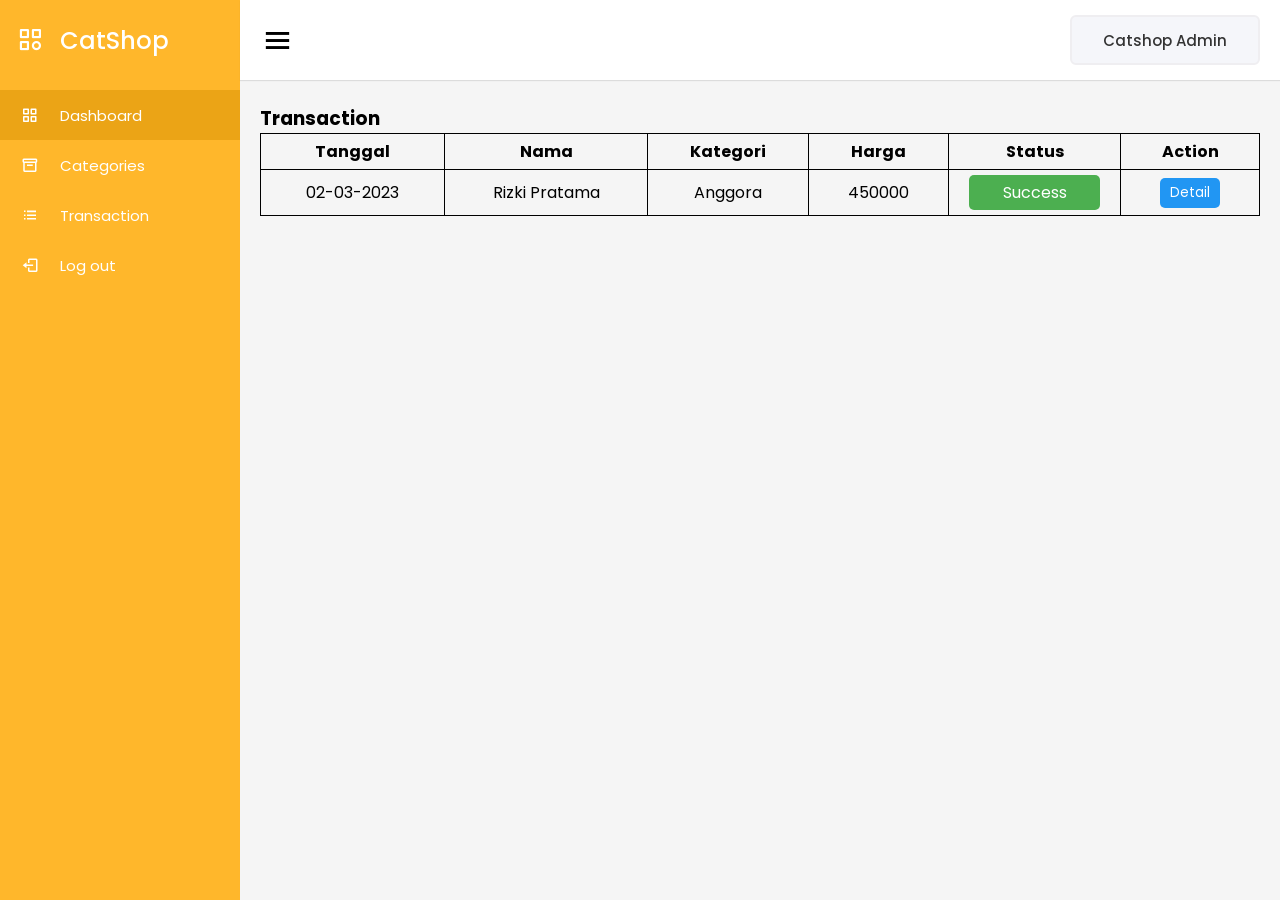
<file: transaction/transaction.html>
<!doctype html>
<html lang="en">
  <head>
    <meta charset="UTF-8" />
    <link rel="icon" href="../assets/icon.png" />
    <link rel="stylesheet" href="../css/admin.css" />
    <!-- Boxicons CDN Link -->
    <link
      href="https://unpkg.com/boxicons@2.0.7/css/boxicons.min.css"
      rel="stylesheet"
    />
    <meta name="viewport" content="width=device-width, initial-scale=1.0" />
    <title>Catshop Admin | Transaction</title>
  </head>

  <body>
    <div class="sidebar">
      <div class="logo-details">
        <i class="bx bx-category"></i>
        <span class="logo_name">CatShop</span>
      </div>
      <ul class="nav-links">
        <li>
          <a href="../admin.html" class="active">
            <i class="bx bx-grid-alt"></i>
            <span class="links_name">Dashboard</span>
          </a>
        </li>
        <li>
          <a href="../categories/categories.html">
            <i class="bx bx-box"></i>
            <span class="links_name">Categories</span>
          </a>
        </li>
        <li>
          <a href="../transaction/transaction.html">
            <i class="bx bx-list-ul"></i>
            <span class="links_name">Transaction</span>
          </a>
        </li>
        <li>
          <a href="#">
            <i class="bx bx-log-out"></i>
            <span class="links_name">Log out</span>
          </a>
        </li>
      </ul>
    </div>
    <section class="home-section">
      <nav>
        <div class="sidebar-button">
          <i class="bx bx-menu sidebarBtn"></i>
        </div>
        <div class="profile-details">
          <span class="admin_name">Catshop Admin</span>
        </div>
      </nav>
      <div class="home-content">
        <h3>Transaction</h3>
        <table class="table-data">
          <thead>
            <tr>
              <th>Tanggal</th>
              <th>Nama</th>
              <th>Kategori</th>
              <th>Harga</th>
              <th>Status</th>
              <th>Action</th>
            </tr>
          </thead>
          <tbody>
            <tr>
              <td>02-03-2023</td>
              <td>Rizki Pratama</td>
              <td>Anggora</td>
              <td>450000</td>
              <td>
                <p class="success">Success</p>
              </td>
              <td>
                <button
                  class="btn_detail"
                  onclick="
                    showDetails(
                      '02-03-2023',
                      'Rizki Pratama',
                      'Anggora',
                      '450000',
                      'Success',
                    )
                  "
                >
                  Detail
                </button>
              </td>
            </tr>
            <!-- Add more rows as needed -->
          </tbody>
        </table>
      </div>
    </section>
    <script>
      let sidebar = document.querySelector(".sidebar");
      let sidebarBtn = document.querySelector(".sidebarBtn");
      sidebarBtn.onclick = function () {
        sidebar.classList.toggle("active");
        if (sidebar.classList.contains("active")) {
          sidebarBtn.classList.replace("bx-menu", "bx-menu-alt-right");
        } else sidebarBtn.classList.replace("bx-menu-alt-right", "bx-menu");
      };
      function showDetails(tanggal, nama, kategori, harga, status) {
        alert(
          `Tanggal: ${tanggal}\nNama: ${nama}\nKategori: ${kategori}\nHarga: ${harga}\nStatus: ${status}`,
        );
      }
    </script>
  </body>
</html>
</file>
<file: css/style.css>
* {
	margin: 0;
	padding: 0;
	box-sizing: border-box;
  }
  
  .container {
	width: 80%;
	margin: 0 auto;
  }
  
  body {
	font-family: "Poppins", sans-serif;
  }
  
  /* new nav */
  nav {
	display: flex;
	height: 80px;
	width: 100%;
	align-items: center;
	justify-content: space-between;
	flex-wrap: wrap;
  }
  nav ul {
	display: flex;
	flex-wrap: wrap;
	list-style: none;
  }
  nav ul li {
	margin: 0 5px;
  }
  nav ul li a {
	color: #111;
	text-decoration: none;
	font-weight: 500;
	padding: 8px 15px;
	transition: all 0.3s ease;
  }
  nav ul li a.active,
  nav ul li a:hover {
	color: #ffb72b;
  }
  nav .menu-btn i {
	color: #000;
	font-size: 22px;
	cursor: pointer;
	display: none;
  }
  input[type="checkbox"] {
	display: none;
  }
  
  .btn_login {
	background-color: #ffb72b;
	width: 100%;
	padding: 8px 16px;
	border-radius: 10px;
	border: none;
	cursor: pointer;
	color: white;
  }
  
  .btn_login:hover {
	background-color: #eba416;
	color: #fff;
  }
  
  /* style jumbotron */
  .jumbotron {
	display: flex;
	background-color: #ffb72b;
	border-radius: 20px;
	padding: 20px 0;
	justify-content: space-around;
	align-items: center;
	margin-bottom: 50px;
  }
  
  .jumbotron-text {
	width: 30%;
	font-weight: 500;
  }
  
  .jumbotron-text p {
	color: white;
	margin: 20px 0;
  }
  
  .jumbotron-text button {
	padding: 10px 18px;
	border: none;
	border-radius: 10px;
	background-color: white;
	color: #ffb72b;
	cursor: pointer;
  }
  
  /* style card-categories */
  .cards-categories {
	display: flex;
	flex-direction: column;
	align-items: center;
  }
  
  .cards-categories h2 {
	font-family: "Roboto", sans-serif;
	font-size: 24px;
	margin-bottom: 20px;
	text-align: center;
  }
  
  .card-categories {
	display: grid;
	gap: 1.5rem;
	grid-template-columns: repeat(auto-fit, minmax(20rem, 1fr));
  }
  
  .card {
	box-shadow: 0 10px 20px rgba(0, 0, 0, 0.1);
	border-radius: 15px;
	overflow: hidden;
	transition: transform 0.3s ease-in-out;
  }
  
  .card:hover {
	transform: scale(1.05);
  }
  
  .card .card-image {
	overflow: hidden;
	border-radius: 15px 15px 0 0;
  }
  
  .card img {
	width: 100%;
	height: auto;
	object-fit: cover;
	border-radius: 15px 15px 0 0;
  }
  
  .card-content {
	padding: 20px;
  }
  
  .card h5 {
	margin-bottom: 10px;
	font-family: "Roboto", sans-serif;
	font-size: 22px;
	font-weight: 600;
	color: #333;
  }
  
  .card p.description {
	font-size: 14px;
	color: #666;
	margin-bottom: 15px;
  }
  
  .card p.price {
	font-size: 18px;
	font-weight: bold;
	color: #ffb72b;
	margin-bottom: 15px;
  }
  
  .card .btn_belanja {
	background-color: #ffb72b;
	padding: 12px 20px;
	border-radius: 8px;
	border: none;
	cursor: pointer;
	color: white;
	font-size: 16px;
	transition: background-color 0.3s ease;
  }
  
  .card .btn_belanja:hover {
	background-color: #eba416;
  }
  
  /* footer */
  footer {
	display: flex;
	justify-content: center;
	align-items: center;
	margin: 40px 0;
  }
  
  /* style page login */
  
  .center {
	display: flex;
	justify-content: center;
	align-items: center;
	height: 500px;
  }
  
  .form-login {
	display: flex;
	flex-direction: column;
	align-items: center;
	width: 30%;
	background-color: white;
	padding: 30px;
	margin: 0 auto;
	box-shadow: 0 6px 12px 4px rgba(0, 0, 0, 0.15);
	border-radius: 10px;
  }
  
  .input {
	width: 100%;
	margin: 10px 0;
	padding: 10px;
	border-radius: 10px;
	border: 1px solid rgb(148, 148, 148);
  }
  
  .link-register {
	text-decoration: none;
	margin-top: 10px;
  }

  
  
  /* responsive */
  @media screen and (max-width: 1023px) {
	.container {
	  width: 100%;
	  margin: 0 auto;
	}
	/* navbar responsive */
	nav {
	  padding: 0 40px 0 50px;
	  position: relative;
	}
  
	nav .menu-btn i {
	  display: block;
	}
	#click:checked ~ .menu-btn i:before {
	  content: "\f00d";
	}
	nav ul {
	  position: absolute;
	  top: 80px;
	  left: -100%;
	  background: rgba(0, 0, 0, 0.85);
	  width: 100%;
	  text-align: center;
	  display: block;
	  transition: all 0.3s ease;
	}
	#click:checked ~ ul {
	  left: 0;
	}
	nav ul li {
	  width: 100%;
	  margin: 40px 0;
	}
	nav ul li a {
	  width: 100%;
	  margin-left: -100%;
	  display: block;
	  font-size: 20px;
	  color: #fff;
	  transition: 0.6s cubic-bezier(0.68, -0.55, 0.265, 1.55);
	}
	#click:checked ~ ul li a {
	  margin-left: 0px;
	}
	nav ul li a.active,
	nav ul li a:hover {
	  color: #ffb72b;
	}
  
	/* jumbotron responsive */
	.jumbotron {
	  flex-direction: column-reverse;
	  border-radius: 0px !important;
	  justify-content: center;
	}
	.jumbotron-img img {
	  width: 100% !important;
	}
  
	.jumbotron-text {
	  width: 100% !important;
	  padding-left: 20px;
	}
  
	/* card-categories responsive */
	.card-categories {
	  flex-direction: column;
	  gap: 20px;
	  margin: 0 10px;
	}
  
	.card {
	  width: 100% !important;
	}
  
	/* form-login responsive */
	.form-login {
	  width: 80%;
	}
	.modal-content {
	  width: 80%; /* Sesuaikan ukuran modal untuk layar kecil */
	}
  }
</file>
<file: catshop/css/style.css>
* {
	margin: 0;
	padding: 0;
	box-sizing: border-box;
  }
  
  .container {
	width: 80%;
	margin: 0 auto;
  }
  
  body {
	font-family: "Poppins", sans-serif;
  }
  
  /* new nav */
  nav {
	display: flex;
	height: 80px;
	width: 100%;
	align-items: center;
	justify-content: space-between;
	flex-wrap: wrap;
  }
  nav ul {
	display: flex;
	flex-wrap: wrap;
	list-style: none;
  }
  nav ul li {
	margin: 0 5px;
  }
  nav ul li a {
	color: #111;
	text-decoration: none;
	font-weight: 500;
	padding: 8px 15px;
	transition: all 0.3s ease;
  }
  nav ul li a.active,
  nav ul li a:hover {
	color: #ffb72b;
  }
  nav .menu-btn i {
	color: #000;
	font-size: 22px;
	cursor: pointer;
	display: none;
  }
  input[type="checkbox"] {
	display: none;
  }
  
  .btn_login {
	background-color: #ffb72b;
	width: 100%;
	padding: 8px 16px;
	border-radius: 10px;
	border: none;
	cursor: pointer;
	color: white;
  }
  
  .btn_login:hover {
	background-color: #eba416;
	color: #fff;
  }
  
  /* style jumbotron */
  .jumbotron {
	display: flex;
	background-color: #ffb72b;
	border-radius: 20px;
	padding: 20px 0;
	justify-content: space-around;
	align-items: center;
	margin-bottom: 50px;
  }
  
  .jumbotron-text {
	width: 30%;
	font-weight: 500;
  }
  
  .jumbotron-text p {
	color: white;
	margin: 20px 0;
  }
  
  .jumbotron-text button {
	padding: 10px 18px;
	border: none;
	border-radius: 10px;
	background-color: white;
	color: #ffb72b;
	cursor: pointer;
  }
  
  /* style card-categories */
  .cards-categories {
	display: flex;
	flex-direction: column;
	align-items: center;
  }
  
  .cards-categories h2 {
	font-family: "Roboto", sans-serif;
	font-size: 24px;
	margin-bottom: 20px;
	text-align: center;
  }
  
  .card-categories {
	display: grid;
	gap: 1.5rem;
	grid-template-columns: repeat(auto-fit, minmax(20rem, 1fr));
  }
  
  .card {
	box-shadow: 0 10px 20px rgba(0, 0, 0, 0.1);
	border-radius: 15px;
	overflow: hidden;
	transition: transform 0.3s ease-in-out;
  }
  
  .card:hover {
	transform: scale(1.05);
  }
  
  .card .card-image {
	overflow: hidden;
	border-radius: 15px 15px 0 0;
  }
  
  .card img {
	width: 100%;
	height: auto;
	object-fit: cover;
	border-radius: 15px 15px 0 0;
  }
  
  .card-content {
	padding: 20px;
  }
  
  .card h5 {
	margin-bottom: 10px;
	font-family: "Roboto", sans-serif;
	font-size: 22px;
	font-weight: 600;
	color: #333;
  }
  
  .card p.description {
	font-size: 14px;
	color: #666;
	margin-bottom: 15px;
  }
  
  .card p.price {
	font-size: 18px;
	font-weight: bold;
	color: #ffb72b;
	margin-bottom: 15px;
  }
  
  .card .btn_belanja {
	background-color: #ffb72b;
	padding: 12px 20px;
	border-radius: 8px;
	border: none;
	cursor: pointer;
	color: white;
	font-size: 16px;
	transition: background-color 0.3s ease;
  }
  
  .card .btn_belanja:hover {
	background-color: #eba416;
  }
  
  /* footer */
  footer {
	display: flex;
	justify-content: center;
	align-items: center;
	margin: 40px 0;
  }
  
  /* style page login */
  
  .center {
	display: flex;
	justify-content: center;
	align-items: center;
	height: 500px;
  }
  
  .form-login {
	display: flex;
	flex-direction: column;
	align-items: center;
	width: 30%;
	background-color: white;
	padding: 30px;
	margin: 0 auto;
	box-shadow: 0 6px 12px 4px rgba(0, 0, 0, 0.15);
	border-radius: 10px;
  }
  
  .input {
	width: 100%;
	margin: 10px 0;
	padding: 10px;
	border-radius: 10px;
	border: 1px solid rgb(148, 148, 148);
  }
  
  .link-register {
	text-decoration: none;
	margin-top: 10px;
  }

/*  Modal */
.modal-container {
    display: none;
    position: fixed;
    top: 0;
    left: 0;
    width: 100%;
    height: 100%;
    background-color: rgba(0, 0, 0, 0.5);
    justify-content: center;
    align-items: center;
    color: #000;
}

.modal-dialog {
    width: 80%; 
    max-width: 500px;
    background-color: #fff;
    border: none;
    border-radius: 10px;
    box-shadow: 0 0 10px rgba(0, 0, 0, 0.2);
}

.modal-header {
	border-bottom: none;
	padding: 10px 20px;
	display: flex;
	justify-content: space-between;
	align-items: center;
}

.modal-title {
	margin: 0;
	font-size: 1.2rem;
}

.btn-close {
	font-size: 1.5rem;
	background: none;
	border: none;
	cursor: pointer;
	color: #000;
}

.modal-body {
	padding: 20px;
}

.form-group {
	margin-bottom: 20px;
}

.form-group  .labelmodal {
	display: block;
	margin-bottom: 5px;
}

.form-group .inputdata,
.form-group .inputalamat {
	width: 100%;
	padding: 8px;
	border: 1px solid #ccc;
	border-radius: 5px;
}

.modal-footer {
	border-top: none;
	padding: 10px 20px;
	display: flex;
	justify-content: flex-end;
}

.btn-secondary,
.btn-yellow {
	padding: 8px 16px;
	border: none;
	border-radius: 5px;
	cursor: pointer;
	color: #fff;
	
}

.btn-secondary {
	background-color: #888;
	margin-right: 10px;
}

.btn-yellow {
	background-color: #ffb72b;
}


  
  /* responsive */
  @media screen and (max-width: 1023px) {
	.modal-dialog {
        width: 80%; 
	}
	.container {
	  width: 100%;
	  margin: 0 auto;
	}
	/* navbar responsive */
	nav {
	  padding: 0 40px 0 50px;
	  position: relative;
	}
  
	nav .menu-btn i {
	  display: block;
	}
	#click:checked ~ .menu-btn i:before {
	  content: "\f00d";
	}
	nav ul {
	  position: absolute;
	  top: 80px;
	  left: -100%;
	  background: rgba(0, 0, 0, 0.85);
	  width: 100%;
	  text-align: center;
	  display: block;
	  transition: all 0.3s ease;
	}
	#click:checked ~ ul {
	  left: 0;
	}
	nav ul li {
	  width: 100%;
	  margin: 40px 0;
	}
	nav ul li a {
	  width: 100%;
	  margin-left: -100%;
	  display: block;
	  font-size: 20px;
	  color: #fff;
	  transition: 0.6s cubic-bezier(0.68, -0.55, 0.265, 1.55);
	}
	#click:checked ~ ul li a {
	  margin-left: 0px;
	}
	nav ul li a.active,
	nav ul li a:hover {
	  color: #ffb72b;
	}
  
	/* jumbotron responsive */
	.jumbotron {
	  flex-direction: column-reverse;
	  border-radius: 0px !important;
	  justify-content: center;
	}
	.jumbotron-img img {
	  width: 100% !important;
	}
  
	.jumbotron-text {
	  width: 100% !important;
	  padding-left: 20px;
	}
  
	/* card-categories responsive */
	.card-categories {
	  flex-direction: column;
	  gap: 20px;
	  margin: 0 10px;
	}
  
	.card {
	  width: 100% !important;
	}
  
	/* form-login responsive */
	.form-login {
	  width: 80%;
	}
  }
</file>
<file: css/admin.css>
@import url("https://fonts.googleapis.com/css2?family=Poppins:wght@200;300;400;500;600;700&display=swap");
* {
	margin: 0;
	padding: 0;
	box-sizing: border-box;
	font-family: "Poppins", sans-serif;
}
/* sidebar */
.sidebar {
	position: fixed;
	height: 100%;
	width: 240px;
	background: #ffb72b;
	transition: all 0.5s ease;
}
.sidebar.active {
	width: 60px;
}
.sidebar .logo-details {
	height: 80px;
	display: flex;
	align-items: center;
}
.sidebar .logo-details i {
	font-size: 28px;
	font-weight: 500;
	color: #fff;
	min-width: 60px;
	text-align: center;
}
.sidebar .logo-details .logo_name {
	color: #fff;
	font-size: 24px;
	font-weight: 500;
}
.sidebar .nav-links {
	margin-top: 10px;
}
.sidebar .nav-links li {
	position: relative;
	list-style: none;
	height: 50px;
}
.sidebar .nav-links li a {
	height: 100%;
	width: 100%;
	display: flex;
	align-items: center;
	text-decoration: none;
	transition: all 0.4s ease;
}
.sidebar .nav-links li a.active {
	background: #eba416;
}
.sidebar .nav-links li a:hover {
	background: #eba416;
}
.sidebar .nav-links li i {
	min-width: 60px;
	text-align: center;
	font-size: 18px;
	color: #fff;
}
.sidebar .nav-links li a .links_name {
	color: #fff;
	font-size: 15px;
	font-weight: 400;
	white-space: nowrap;
}

/* main content */
.home-section {
	position: relative;
	background: #f5f5f5;
	min-height: 100vh;
	width: calc(100% - 240px);
	left: 240px;
	transition: all 0.5s ease;
}
.sidebar.active ~ .home-section {
	width: calc(100% - 60px);
	left: 60px;
}
.home-section nav {
	display: flex;
	justify-content: space-between;
	height: 80px;
	background: #fff;
	display: flex;
	align-items: center;
	position: fixed;
	width: calc(100% - 240px);
	left: 240px;
	z-index: 100;
	padding: 0 20px;
	box-shadow: 0 1px 1px rgba(0, 0, 0, 0.1);
	transition: all 0.5s ease;
}
.sidebar.active ~ .home-section nav {
	left: 60px;
	width: calc(100% - 60px);
}
.home-section nav .sidebar-button {
	display: flex;
	align-items: center;
	font-size: 24px;
	font-weight: 500;
}
nav .sidebar-button i {
	font-size: 35px;
	margin-right: 10px;
}

.home-section nav .profile-details {
	display: flex;
	align-items: center;
	justify-content: center;
	background: #f5f6fa;
	border: 2px solid #efeef1;
	border-radius: 6px;
	height: 50px;
	min-width: 190px;
}
.table-data {
	text-align: center;
	border-collapse: collapse;
	width: 100%;
	overflow-x: auto; 
	
 }
 
.btn-edit,
.btn-delete {
   padding: 8px 16px;
   margin-right: 8px;
   border: none;
   border-radius: 4px;
   cursor: pointer;
   font-size: 14px;
   transition: background-color 0.3s;
}

.btn-edit {
   background-color: #4caf50; /* Green */
   color: white;
}

.btn-delete {
   background-color: #f44336; /* Red */
   color: white;
}

.btn-edit:hover,
.btn-delete:hover {
   background-color: #45a049; /* Darker green */ 
}

nav .profile-details .admin_name {
	font-size: 15px;
	font-weight: 500;
	color: #333;
	white-space: nowrap;
}
.home-section .home-content {
	position: relative;
	padding-top: 104px;
	padding-left: 20px;
	padding-right: 20px;
}

.btn {
	background-color: #ffb72b;
	color: white;
	padding: 10px 20px;
	border: none;
	border-radius: 5px;
	cursor: pointer;
}

.btn a {
	text-decoration: none;
	color: white;
}

.btn-tambah {
	margin: 10px 0;
}

.btn-simpan {
	width: 100%;
}

.btn:hover {
	background-color: #eba416;
}

.table-data {
	text-align: center;
	border-collapse: collapse;
	width: 100%;
}
th, td {
	border: 1px solid black;
	padding: 5px 20px;
}
.form-login {
	display: flex;
	flex-direction: column;
	align-items: center;
	background-color: white;
	padding: 30px;
	margin: 10px auto;
	border-radius: 10px;
}
.input {
	width: 100%;
	margin: 10px 0;
	padding: 10px;
	border-radius: 10px;
	border: 1px solid rgb(148, 148, 148);
}
/* waran status transaksi  */
.success {
	background-color: #4CAF50; /* Green */
	color: white;
	border-radius: 5px;
	padding: 5px 10px;
 }

 .pending {
	background-color: #FFC107; /* Yellow */
	color: black;
 }

 .expire {
	background-color: #f44336; /* Red */
	color: white;
 }

 .cancel {
	background-color: #607D8B; /* Blue Grey */
	color: white;
 }

 .settlement {
	background-color: #2196F3; /* Blue */
	color: white;
 }
 .btn_detail {
	background-color: #2196F3; /* Blue */
	color: white;
	padding: 5px 10px;
	border-radius: 5px;
	border: none;
 }
 .btn_detail:hover {
	background-color: #0d8bf0; /* Blue */
 }

/* Responsive Media Query */
@media (max-width: 1240px) {
	.sidebar {
		width: 60px;
	}
	.sidebar.active {
		width: 220px;
	}
	.home-section {
		width: calc(100% - 60px);
		left: 60px;
	}
	.sidebar.active ~ .home-section {
		/* width: calc(100% - 220px); */
		overflow: hidden;
		left: 220px;
	}
	.home-section nav {
		width: calc(100% - 60px);
		left: 60px;
	}
	.sidebar.active ~ .home-section nav {
		width: calc(100% - 220px);
		left: 220px;
	}
}
@media (max-width: 700px) {
	nav .profile-details {
		display: none !important;
	}
	.home-section nav .profile-details {
		height: 50px;
		min-width: 40px;
	}
}
@media (max-width: 550px) {
	.profile-details {
		display: none !important;
	}
	
}
@media (max-width: 400px) {
	.sidebar {
		width: 0;
	}
	.sidebar.active {
		width: 60px;
	}
	.home-section {
		width: 100%;
		left: 0;
	}
	.sidebar.active ~ .home-section {
		left: 60px;
		width: calc(100% - 60px);
	}
	.home-section nav {
		width: 100%;
		left: 0;
	}
	.sidebar.active ~ .home-section nav {
		left: 60px;
		width: calc(100% - 60px);
	}
}
</file>
<file: catshop/css/admin.css>
@import url("https://fonts.googleapis.com/css2?family=Poppins:wght@200;300;400;500;600;700&display=swap");
* {
	margin: 0;
	padding: 0;
	box-sizing: border-box;
	font-family: "Poppins", sans-serif;
}
/* sidebar */
.sidebar {
	position: fixed;
	height: 100%;
	width: 240px;
	background: #ffb72b;
	transition: all 0.5s ease;
}
.sidebar.active {
	width: 60px;
}
.sidebar .logo-details {
	height: 80px;
	display: flex;
	align-items: center;
}
.sidebar .logo-details i {
	font-size: 28px;
	font-weight: 500;
	color: #fff;
	min-width: 60px;
	text-align: center;
}
.sidebar .logo-details .logo_name {
	color: #fff;
	font-size: 24px;
	font-weight: 500;
}
.sidebar .nav-links {
	margin-top: 10px;
}
.sidebar .nav-links li {
	position: relative;
	list-style: none;
	height: 50px;
}
.sidebar .nav-links li a {
	height: 100%;
	width: 100%;
	display: flex;
	align-items: center;
	text-decoration: none;
	transition: all 0.4s ease;
}
.sidebar .nav-links li a.active {
	background: #eba416;
}
.sidebar .nav-links li a:hover {
	background: #eba416;
}
.sidebar .nav-links li i {
	min-width: 60px;
	text-align: center;
	font-size: 18px;
	color: #fff;
}
.sidebar .nav-links li a .links_name {
	color: #fff;
	font-size: 15px;
	font-weight: 400;
	white-space: nowrap;
}

/* main content */
.home-section {
	position: relative;
	background: #f5f5f5;
	min-height: 100vh;
	width: calc(100% - 240px);
	left: 240px;
	transition: all 0.5s ease;
}
.sidebar.active ~ .home-section {
	width: calc(100% - 60px);
	left: 60px;
}
.home-section nav {
	display: flex;
	justify-content: space-between;
	height: 80px;
	background: #fff;
	display: flex;
	align-items: center;
	position: fixed;
	width: calc(100% - 240px);
	left: 240px;
	z-index: 100;
	padding: 0 20px;
	box-shadow: 0 1px 1px rgba(0, 0, 0, 0.1);
	transition: all 0.5s ease;
}
.sidebar.active ~ .home-section nav {
	left: 60px;
	width: calc(100% - 60px);
}
.home-section nav .sidebar-button {
	display: flex;
	align-items: center;
	font-size: 24px;
	font-weight: 500;
}
nav .sidebar-button i {
	font-size: 35px;
	margin-right: 10px;
}

.home-section nav .profile-details {
	display: flex;
	align-items: center;
	justify-content: center;
	background: #f5f6fa;
	border: 2px solid #efeef1;
	border-radius: 6px;
	height: 50px;
	min-width: 190px;
}
.table-data {
	text-align: center;
	border-collapse: collapse;
	width: 100%;
	overflow-x: auto; 
	
 }
 
.btn-edit,
.btn-delete {
   padding: 8px 16px;
   margin-right: 8px;
   border: none;
   border-radius: 4px;
   cursor: pointer;
   font-size: 14px;
   transition: background-color 0.3s;
}

.btn-edit {
   background-color: #4caf50; /* Green */
   color: white;
}

.btn-delete {
   background-color: #f44336; /* Red */
   color: white;
}

.btn-edit:hover,
.btn-delete:hover {
   background-color: #45a049; /* Darker green */ 
}

nav .profile-details .admin_name {
	font-size: 15px;
	font-weight: 500;
	color: #333;
	white-space: nowrap;
}
.home-section .home-content {
	position: relative;
	padding-top: 104px;
	padding-left: 20px;
	padding-right: 20px;
}

.btn {
	background-color: #ffb72b;
	color: white;
	padding: 10px 20px;
	border: none;
	border-radius: 5px;
	cursor: pointer;
}

.btn a {
	text-decoration: none;
	color: white;
}

.btn-tambah {
	margin: 10px 0;
}

.btn-simpan {
	width: 100%;
}

.btn:hover {
	background-color: #eba416;
}

.table-data {
	text-align: center;
	border-collapse: collapse;
	width: 100%;
}
th, td {
	border: 1px solid black;
	padding: 5px 20px;
}
.form-login {
	display: flex;
	flex-direction: column;
	align-items: center;
	background-color: white;
	padding: 30px;
	margin: 10px auto;
	border-radius: 10px;
}
.input {
	width: 100%;
	margin: 10px 0;
	padding: 10px;
	border-radius: 10px;
	border: 1px solid rgb(148, 148, 148);
}
/* waran status transaksi  */
.success {
	background-color: #4CAF50; /* Green */
	color: white;
	border-radius: 5px;
	padding: 5px 10px;
 }

 .pending {
	background-color: #FFC107; /* Yellow */
	color: black;
 }

 .expire {
	background-color: #f44336; /* Red */
	color: white;
 }

 .cancel {
	background-color: #607D8B; /* Blue Grey */
	color: white;
 }

 .settlement {
	background-color: #2196F3; /* Blue */
	color: white;
 }
 .btn_detail {
	background-color: #2196F3; /* Blue */
	color: white;
	padding: 5px 10px;
	border-radius: 5px;
	border: none;
 }
 .btn_detail:hover {
	background-color: #0d8bf0; /* Blue */
 }

/* Responsive Media Query */
@media (max-width: 1240px) {
	.sidebar {
		width: 60px;
	}
	.sidebar.active {
		width: 220px;
	}
	.home-section {
		width: calc(100% - 60px);
		left: 60px;
	}
	.sidebar.active ~ .home-section {
		/* width: calc(100% - 220px); */
		overflow: hidden;
		left: 220px;
	}
	.home-section nav {
		width: calc(100% - 60px);
		left: 60px;
	}
	.sidebar.active ~ .home-section nav {
		width: calc(100% - 220px);
		left: 220px;
	}
}
@media (max-width: 700px) {
	nav .profile-details {
		display: none !important;
	}
	.home-section nav .profile-details {
		height: 50px;
		min-width: 40px;
	}
}
@media (max-width: 550px) {
	.profile-details {
		display: none !important;
	}
	
}
@media (max-width: 400px) {
	.sidebar {
		width: 0;
	}
	.sidebar.active {
		width: 60px;
	}
	.home-section {
		width: 100%;
		left: 0;
	}
	.sidebar.active ~ .home-section {
		left: 60px;
		width: calc(100% - 60px);
	}
	.home-section nav {
		width: 100%;
		left: 0;
	}
	.sidebar.active ~ .home-section nav {
		left: 60px;
		width: calc(100% - 60px);
	}
}
</file>
